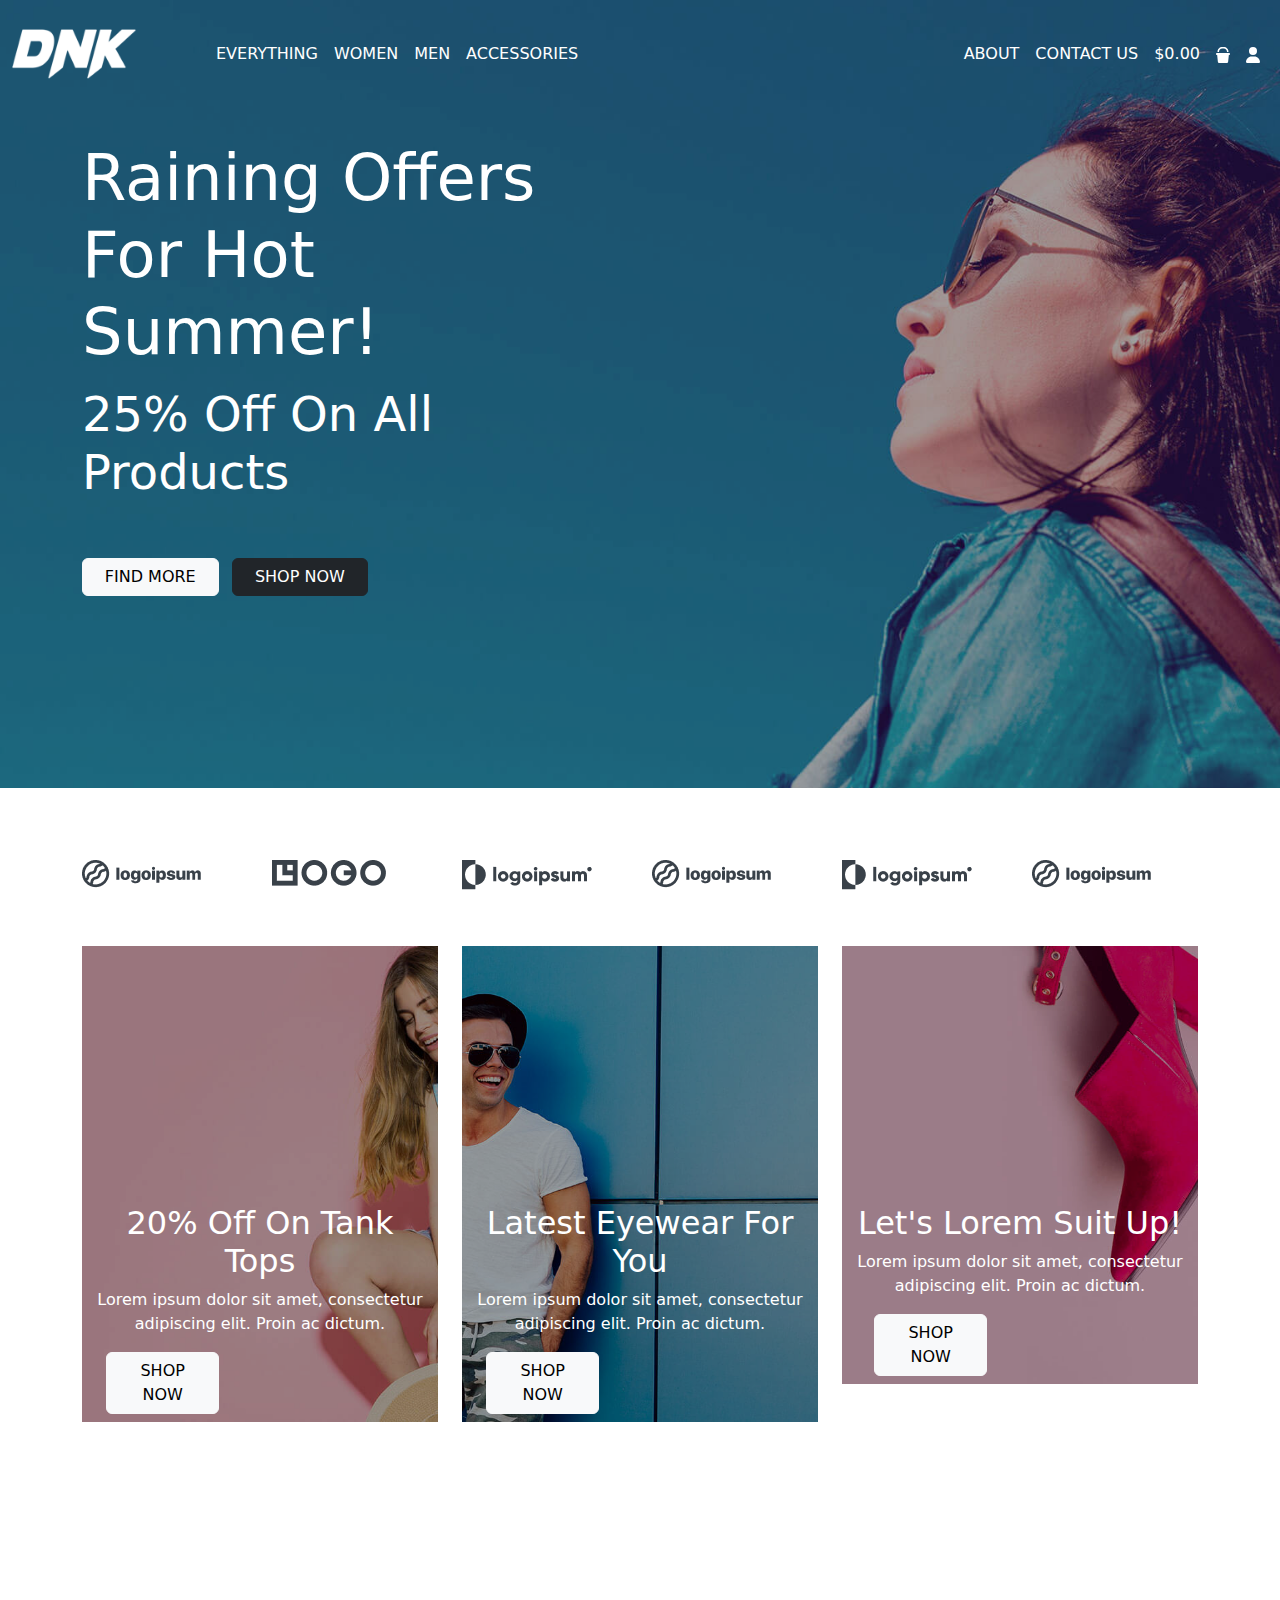
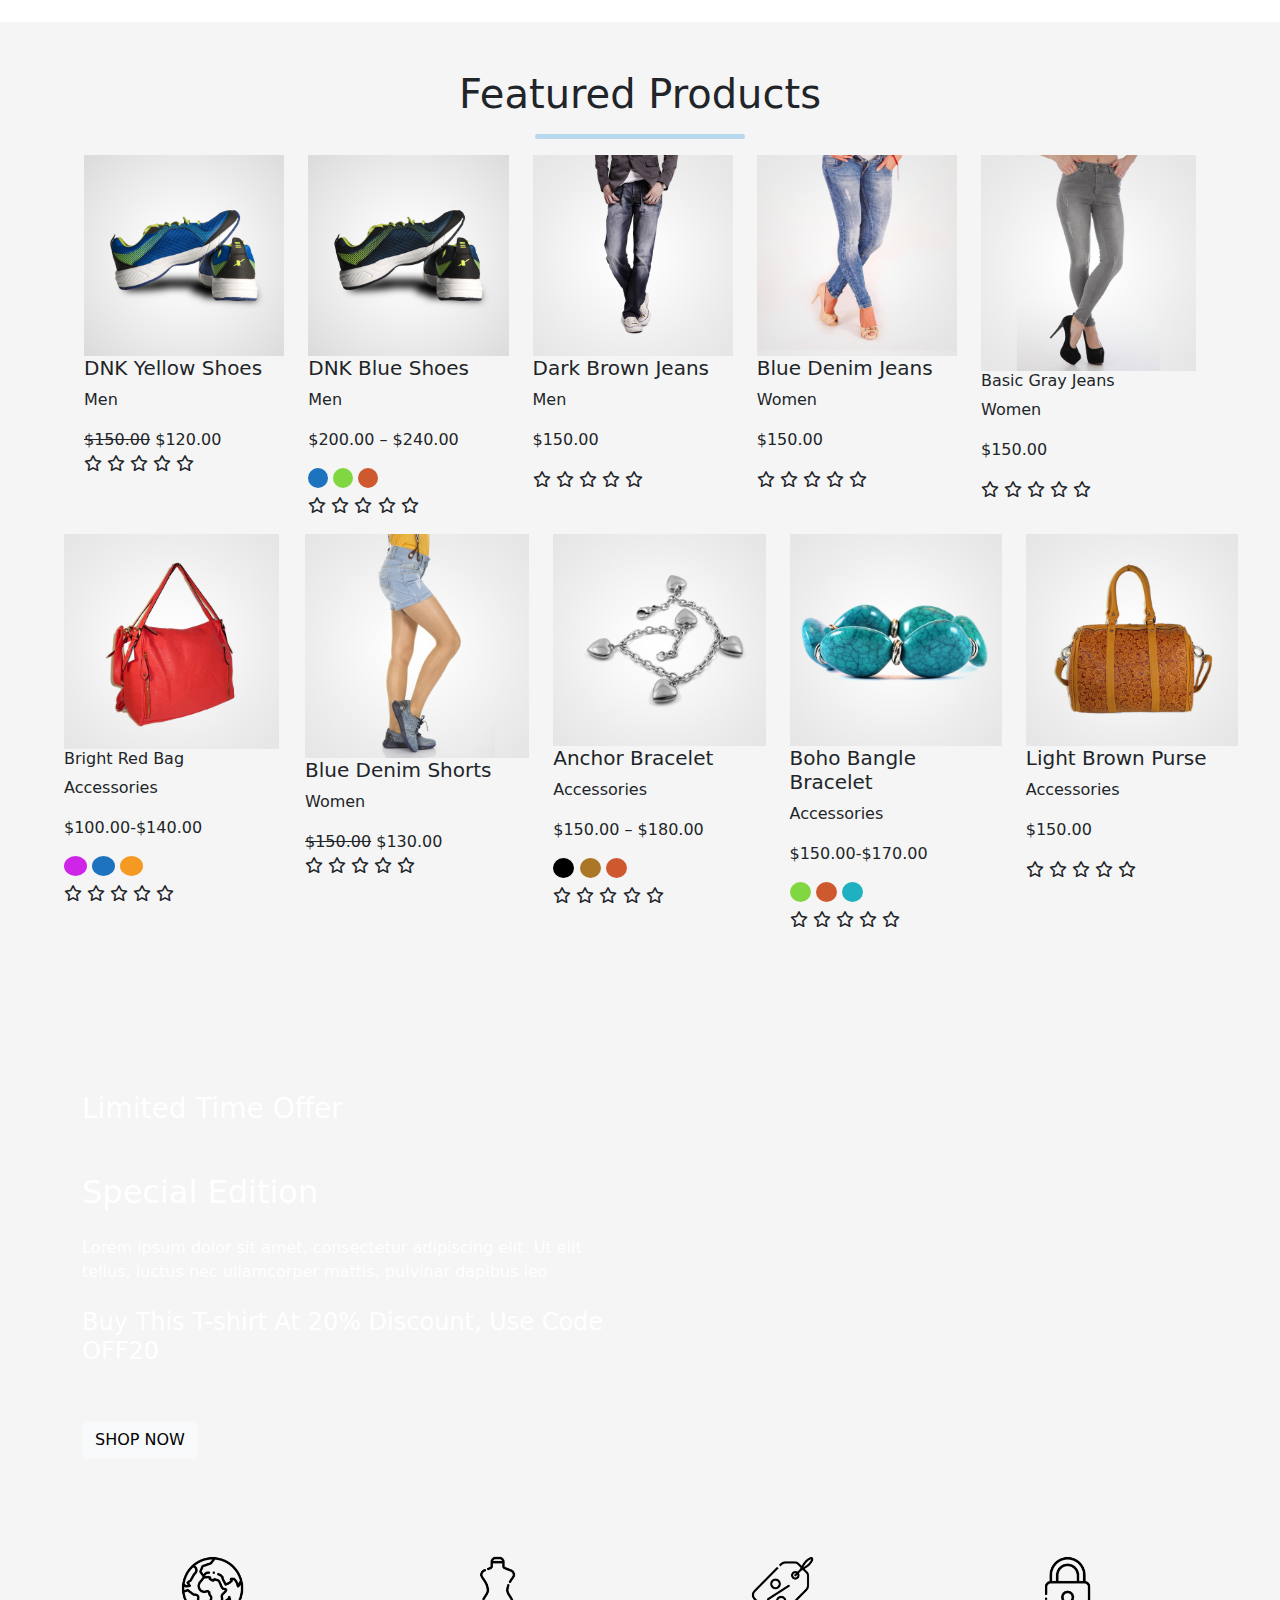
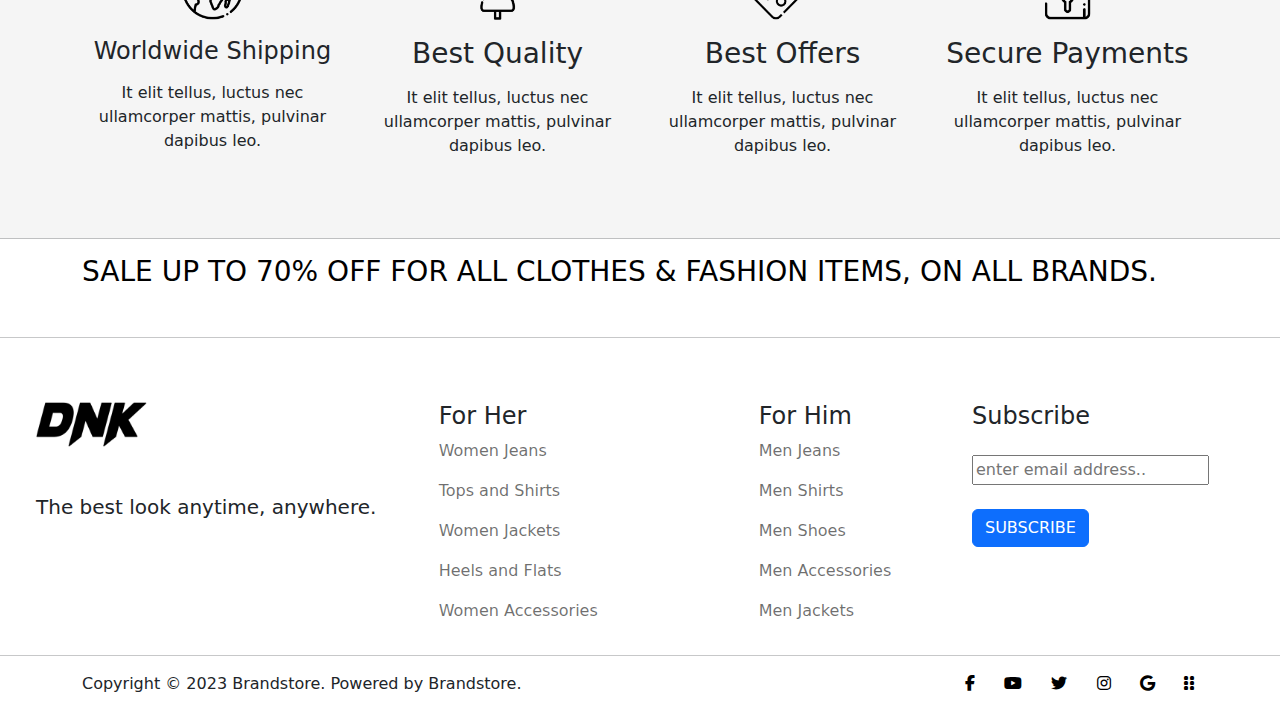
<file: index.html>
<!DOCTYPE html>
<html lang="en">
<head>
    <meta charset="UTF-8">
    <meta name="viewport" content="width=device-width, initial-scale=1.0">
    <title>Home-brandstore</title>
    
    <link href="https://cdn.jsdelivr.net/npm/bootstrap@5.3.2/dist/css/bootstrap.min.css" rel="stylesheet">

    <script src="https://cdn.jsdelivr.net/npm/bootstrap@5.3.2/dist/js/bootstrap.bundle.min.js">

    </script>

 <link rel="stylesheet" href="web1.css">

 <link rel="shortcut icon" type="image/x-icon" href="pic/favicon-free-img-120x120.png">
 
 <link rel="stylesheet" href="https://cdnjs.cloudflare.com/ajax/libs/font-awesome/6.3.0/css/all.min.css">
</head>

<body>
   

        <div class="container-fluid bgi1 p-0">
          
          <div class="b pb-5">
        

    <nav class="navbar navbar-expand-sm navbar-dark">
        <div class="container-fluid mt-3">


          <a class="navbar-brand" href="index.html"><img src="pic/logo1-free-img.png" class="col-md-10 col-5">
            </a>

         <button class="navbar-toggler" type="button" data-bs-toggle="collapse" data-bs-target="#collapsibleNavbar">
            <span class="navbar-toggler-icon"></span>
          </button>
          <div class="collapse navbar-collapse dd " id="collapsibleNavbar">
            <ul class="navbar-nav"> 
              <li class="nav-item">
                <a class="nav-link mytxt text-white" href="index.html">EVERYTHING</a>
              </li>
              <li class="nav-item">
                <a class="nav-link mytxt text-white" href="#">WOMEN</a>
              </li>
              <li class="nav-item">
                <a class="nav-link mytxt text-white" href="men.html">MEN</a>
              </li>

              <li class="nav-item ">
                <a class="nav-link mytxt text-white" href="#">ACCESSORIES</a>
              </li>
                  </ul> 
          
                  <ul class="navbar-nav ms-auto">
          
              <li class="nav-item">
                    <a class="nav-link mytxt text-white" href="about.html">ABOUT</a>
             </li>

             <li class="nav-item ">
                <a class="nav-link mytxt text-white" href="contact.html">CONTACT US</a>
              </li>
              
             <li class="nav-item">
                <a class="nav-link mytxt text-white" href="#" data-bs-toggle="dropdown">$0.00</a>
              </li>




              <li class="nav-item ms-0 ">
                <a class="nav-link mytxt" href="#" data-bs-toggle="dropdown">
              <svg fill="white" xmlns="http://www.w3.org/2000/svg" height="16" width="14" viewBox="0 0 448 512"><!--!Font Awesome Free 6.5.1 by @fontawesome - https://fontawesome.com License - https://fontawesome.com/license/free Copyright 2023 Fonticons, Inc.--><path d="M96 152v8H48v-8C48 68.1 116.1 0 200 0h48c83.9 0 152 68.1 152 152v8H352v-8c0-57.4-46.6-104-104-104H200C142.6 48 96 94.6 96 152zM0 224c0-17.7 14.3-32 32-32H416c17.7 0 32 14.3 32 32s-14.3 32-32 32h-5.1L388.5 469c-2.6 24.4-23.2 43-47.7 43H107.2c-24.6 0-45.2-18.5-47.7-43L37.1 256H32c-17.7 0-32-14.3-32-32z"/></svg></a></li>





              <li class="nav-item ms-0 ">
                <a class="nav-link mytxt" href="#" data-bs-toggle="dropdown">
                  <svg fill="white"  text-whitexmlns="http://www.w3.org/2000/svg" height="16" width="14" viewBox="0 0 448 512"><!--!Font Awesome Free 6.5.1 by @fontawesome - https://fontawesome.com License - https://fontawesome.com/license/free Copyright 2023 Fonticons, Inc.--><path d="M224 256A128 128 0 1 0 224 0a128 128 0 1 0 0 256zm-45.7 48C79.8 304 0 383.8 0 482.3C0 498.7 13.3 512 29.7 512H418.3c16.4 0 29.7-13.3 29.7-29.7C448 383.8 368.2 304 269.7 304H178.3z"/></svg></a>
              </li>


                  
              
            </ul>
          </div>
        </div>
      </nav>

      <div class="container">
        <div class="col-md-12 col-12">
            <div class="row">
                <div class="col-md-6 mt-md-5 mt-2">
                    <h1 class="text-white display-3">Raining Offers For Hot Summer!</h1>

                    <h1 class="text-white mt-md-3 display-5">25% Off On All Products</h1>

                    <button class="btn btn-light mt-md-5 mt-5 col-12 col-md-3">FIND MORE</button>

                    <button class="btn btn-dark mt-md-5 ms-md-2 mt-5 col-12 col-md-3">SHOP NOW</button>
                </div>
                <div class="mt-md-5"><br> </div>
                <div class="mt-md-5"><br></div>
            </div>
        </div>
      </div>
 </div></div>
      <div class="container mt-md-5">
        
          <div class="row">
            <div class="col-md-2 col-6 mt-4">
                <img src="pic/client-logo-1.png" alt="">
            </div>

            <div class="col-md-2 col-6 mt-4">
              <img src="pic/client-logo-3.png" alt="">

            </div>

            <div class="col-md-2 col-6 mt-4">
              <img src="pic/client-logo-2.png" alt="">

            </div>

            <div class="col-md-2 col-6 mt-4">
              <img src="pic/client-logo-5.png" alt="">

            </div>
            <div class="col-md-2 col-6 mt-4">
              <img src="pic/client-logo-2.png" alt="">

            </div>

            <div class="col-md-2 col-6 mt-4">
              <img src="pic/client-logo-5.png" alt="">

            </div>
            

          </div>
        </div>
      </div>

      <div class="container mt-md-5">
        <div class="row">

          <div class="col-md-4 mt-2">

            <div class="bgi2 col-md-12 col-12">
              <div class="b p-2">
              <div class="col-md-12 col-12 " style="height: 250px; width: 100%;"></div>
         <center>   <h2 class="text-white">20% Off On Tank Tops</h2>
              <p class="text-white">
                Lorem ipsum dolor sit amet, consectetur adipiscing elit. Proin ac dictum.
              </p>
               </center> <div></div>

                <button class="btn btn-light ms-md-3 col-12  col-md-4">SHOP NOW</button>
              
             
              
               
        </div>
            </div>
          </div>

          <div class="col-md-4 mt-2">
            <div class="bgi3 col-md-12 col-12">
              <div class="b p-2">
                <div class="col-md-12 col-12" style="height: 250px; width: 100%;"></div>
           <center>   <h2 class="text-white"> Latest Eyewear For You</h2>
                <p class="text-white">
                  Lorem ipsum dolor sit amet, consectetur adipiscing elit. Proin ac dictum.
                </p>
                 </center> <div></div>
  
                  <button class="btn btn-light ms-md-3 col-12 col-md-4">SHOP NOW</button>
            </div>
            </div>
          </div>

          <div class="col-md-4 mt-2">
             <div class="bgi4 col-md-12 ">
              <div class="b p-2">
            
              <div class="col-md-12" style="height: 250px; width: 100%;"></div>

              

              <center>   <h2 class="text-white">Let's Lorem Suit Up!</h2>
                <p class="text-white">
                  Lorem ipsum dolor sit amet, consectetur adipiscing elit. Proin ac dictum.
                </p>
                 </center>
  
                  <button class="btn btn-light ms-md-4 col-12 col-md-4 ">SHOP NOW</button> 
                </div>
                </div>
              </div>
            </div>
          </div>
        
   <div class="col-md-12" style="height: 200px;width: 100%;"></div>

   <div class="container-fluid">
    <div class="row">
      
    </div>
   </div>

      <div class="col-md-12" style="background-color:whitesmoke;">
   <div class="container-fluid">
    <div class="col-md-12">
      <div class="row">
      <center>
        <h1 class="mt-5" >Featured Products</h1>
        
        <div class="col-md-12">
          <div class="col-md-5"></div>
          <div class="col-md-2">
            <hr style="background-color: #0084d6; height: 5px; border: 0;
          border-radius: 100px; ">
          </div>
          <div class="col-md-5"></div>
        </div>
      </center>
    </div>
   </div></div>


   <div class="container-fluid  ps-md-5">
    <div class="row">
      <div class="col-md-9  ps-md-5">
        <div class="row">
        <div class="col-md-3 col-6">
          <img src="pic/sports-shoe1.jpg" alt="" class="col-md-12 col-12">
          <h5>DNK Yellow Shoes</h5>
          <p>Men</p>
          <span><del>$150.00</del></span><span> $120.00</span>
          <p><i class="fa-regular fa-star"></i>
          <i class="fa-regular fa-star"></i>
          <i class="fa-regular fa-star"></i>
          <i class="fa-regular fa-star"></i>
          <i class="fa-regular fa-star"></i>
        </p>
        </div>

        <div class="col-md-3 col-6"><img src="pic/sports-shoe3.jpg" alt="" class="col-md-12 col-12" id="ab">
          <h5>DNK Blue Shoes</h5>
          <p>Men</p>
          <p>$200.00 – $240.00</p>
          <button onclick="document.getElementById('ab').src='pic/sports-shoe1.jpg'" style="height: 20px;width: 10%; background-color: #1e73be; border-radius: 100%; border: none;"></button>

          <button onclick="document.getElementById('ab').src='pic/sports-shoe4.jpg'" style="height: 20px;width: 10%; background-color: #81d742; border-radius: 100%;border: none;"></button>

          <button onclick="document.getElementById('ab').src='pic/sports-shoe2.jpg'" style="height: 20px;width: 10%; background-color: #ce592f; border-radius: 100%;border: none;"></button>
          <p><i class="fa-regular fa-star"></i>
            <i class="fa-regular fa-star"></i>
            <i class="fa-regular fa-star"></i>
            <i class="fa-regular fa-star"></i>
            <i class="fa-regular fa-star"></i>
          </p>
        </div>  
        
        <div class="col-md-3   col-6">
        <img src="pic/product-m-jeans1.jpg" alt="" class="col-md-12 col-12">
          <h5>Dark Brown Jeans</h5>
          <p>Men</p>
          <p>$150.00</p>
          <p><i class="fa-regular fa-star"></i>
            <i class="fa-regular fa-star"></i>
            <i class="fa-regular fa-star"></i>
            <i class="fa-regular fa-star"></i>
            <i class="fa-regular fa-star"></i>
          </p>
        </div>  
        
        <div class="col-md-3 col-6">
            <img src="pic/product-w-jeans2-1024x1024.jpg" alt="" class="col-md-12 col-12">
            <h5>Blue Denim Jeans</h5>
            <p>Women</p>
            <p>$150.00</p>
            <p><i class="fa-regular fa-star"></i>
              <i class="fa-regular fa-star"></i>
              <i class="fa-regular fa-star"></i>
              <i class="fa-regular fa-star"></i>
              <i class="fa-regular fa-star"></i>
            </p>
          </div>
        </div>
      
      </div>
  

      <div class="col-md-3 col-6">

         
       
            <img src="pic/product-w-jeans4.jpg" alt="" class="col-md-9 col-12"> 
      
                <h6>Basic Gray Jeans</h6>
                <p>Women</p>
                <p>$150.00</p>
                <p><i class="fa-regular fa-star"></i>
                  <i class="fa-regular fa-star"></i>
                  <i class="fa-regular fa-star"></i>
                  <i class="fa-regular fa-star"></i>
                  <i class="fa-regular fa-star"></i>
                </p>

      </div>
    


      <div class="col-md-3 col-6">

         <div class="col-md-12">
       
        <img src="pic/product-bag3.jpg" alt="" class="col-md-9 col-12 ms-md-3 ms-0" id="i3"> 
  <div class="col-md-12 ms-md-3 ms-0">
            <h6>Bright Red Bag</h6>
            <p>Accessories</p>
            <p>$100.00-$140.00</p>

            <button style="height: 20px;width: 8%; background-color: #ce25e8; border-radius: 100%; border: none;" onclick="i4()" ></button>
            <button style="height: 20px;width: 8%; background-color: #1e73be; border-radius: 100%; border: none;" onclick="i5()" ></button>
            <button style="height: 20px;width: 8%; background-color: #f49922; border-radius: 100%; border: none;" onclick="i6()" ></button>


            <p><i class="fa-regular fa-star"></i>
              <i class="fa-regular fa-star"></i>
              <i class="fa-regular fa-star"></i>
              <i class="fa-regular fa-star"></i>
              <i class="fa-regular fa-star"></i>
            </p></div>
</div>
  </div>
            
      <div class="col-md-9 col-12 ps-md-0 mybx" >
        <div class="row">
        <div class="col-md-3 col-6 ps-md-0">
          <img src="pic/product-w-jeans1.jpg" alt="" class="col-md-12 col-12">
          <h5>Blue Denim Shorts</h5>
          <p>Women</p>
          <span><del>$150.00</del></span><span> $130.00</span>
          <p><i class="fa-regular fa-star"></i>
          <i class="fa-regular fa-star"></i>
          <i class="fa-regular fa-star"></i>
          <i class="fa-regular fa-star"></i>
          <i class="fa-regular fa-star"></i>
        </p>
        </div>

        <div class="col-md-3 col-6">
          <img src="pic/product-accessory2.jpg" alt="" class="col-md-12 col-12" id="ac">
          <h5>Anchor Bracelet</h5>
          <p>Accessories</p>
          <p>$150.00 – $180.00</p>

            <button onclick="document.getElementById('ac').src='pic/product-accessory2.jpg'" style="height: 20px;width: 10%; background-color: #000000; border-radius: 100%; border: none;"></button>

            <button onclick="document.getElementById('ac').src='pic/product-accessory2-b-300x300.jpg'" style="height: 20px;width: 10%; background-color: #aa7627; border-radius: 100%; border: none;"></button>

            <button onclick="document.getElementById('ac').src='pic/product-accessory2-c-300x30d0.jpg'" style="height: 20px;width: 10%; background-color: #ce592f; border-radius: 100%; border: none;"></button>


          <p><i class="fa-regular fa-star"></i>
            <i class="fa-regular fa-star"></i>
            <i class="fa-regular fa-star"></i>
            <i class="fa-regular fa-star"></i>
            <i class="fa-regular fa-star"></i>
          </p>

        </div>  
        
        <div class="col-md-3 col-6">
        <img src="pic/product-accessory1.jpg" alt="" class="col-md-12 col-12" id="i2">
          <h5>Boho Bangle Bracelet</h5>
          <p>Accessories</p>
          <p>$150.00-$170.00</p>

         <button style="height: 20px;width: 10%; background-color: #81d742; border-radius: 100%; border: none;" onclick="i1()" ></button>

         <button style="height: 20px;width: 10%; background-color: #ce592f; border-radius: 100%; border: none;" onclick="i2()" ></button>

         <button style="height: 20px;width: 10%; background-color: #1fb1c1; border-radius: 100%; border: none;" onclick="i3()" ></button>



          <p><i class="fa-regular fa-star"></i>
            <i class="fa-regular fa-star"></i>
            <i class="fa-regular fa-star"></i>
            <i class="fa-regular fa-star"></i>
            <i class="fa-regular fa-star"></i>
          </p>
        </div>  
        
        <div class="col-md-3 col-6">
            <img src="pic/product-bag1.jpg" alt="" class="col-md-12 col-12">
            <h5>Light Brown Purse</h5>
            <p>Accessories</p>
            <p>$150.00</p>
            <p><i class="fa-regular fa-star"></i>
              <i class="fa-regular fa-star"></i>
              <i class="fa-regular fa-star"></i>
              <i class="fa-regular fa-star"></i>
              <i class="fa-regular fa-star"></i>
            </p>
          </div>
        </div>
      
      </div>
  
</div>
    </div>

  



   <div class="container-fluid bgi5 mt-5 p-0" >


    <div class="container">
      <div class="row">
        <div class="col-md-6 mt-5 text-white"> 

           <h3 class="mt-5">Limited Time Offer</h3>

          <h2 class="mt-5">Special Edition</h2>

          <p class="mt-4">Lorem ipsum dolor sit amet, consectetur adipiscing elit. Ut elit tellus, luctus nec ullamcorper mattis, pulvinar dapibus leo</p>

          <h4 class="mt-4">Buy This T-shirt At 20% Discount, Use Code OFF20</h4>

          <button class="btn btn-light mt-5"> SHOP NOW</button>
            <div class="mt-5"></div>
          </div>

        <div class="col-md-6"></div>
      </div>
    </div>

    </div>
    
        <div class="container mt-5">
          <div class="row">
            <div class="col-md-3"> 
            <center> 
               <img src="pic/globe-free-img.png" alt="" class="col-md-3 col-2">
              <h4 class="mt-3">Worldwide Shipping</h4>
              <p class="mt-3">It elit tellus, luctus nec ullamcorper mattis, pulvinar dapibus leo.</p>

            </center>
          </div>

            <div class="col-md-3">
          
             <center>
              <img src="pic/quality-free-img.png" alt="" class="col-md-3 col-2"> 
              <h3 class="mt-3"> Best Quality</h3>
              <p class="mt-3">It elit tellus, luctus nec ullamcorper mattis, pulvinar dapibus leo.</p>

           </center>    
          </div>

            <div class="col-md-3">
              <center>
                <img src="pic/tag-free-img.png" alt="" class="col-md-3 col-2">
                <h3 class="mt-3">Best Offers</h3>
                <p class="mt-3">It elit tellus, luctus nec ullamcorper mattis, pulvinar dapibus leo.</p>
            </center>
          </div>

            <div class="col-md-3">
              <center>
                <img src="pic/lock-free-img.png" alt="" class="col-md-3 col-2">
                <h3 class="mt-3">Secure Payments</h3>
                <p class="mt-3">It elit tellus, luctus nec ullamcorper mattis, pulvinar dapibus leo.</p>
             </center>
           </div>
           <div class="mt-5"></div>
          </div>
        </div><hr>
      </div>

<div class="container">
  <h3 class="q">SALE UP TO 70% OFF FOR ALL CLOTHES & FASHION ITEMS, ON ALL BRANDS.</h3>
  <div class="mt-5">
  </div>
</div>
<hr>

<div class="container-fluid text-md-start text-center">
  
   
<div class="row">
      <div class="col-md-4 mt-5">
        
        <img src="pic/logo@2x-free-img.png" alt="" class="col-md-4 ms-md-4 col-4">
          <p class="mt-5 h5 ms-md-4">The best look anytime, anywhere.</p>

      </div>

      <div class="col-md-3">
        
        <h4 class="mt-5">For Her</h4>
          <p class="qq"> Women Jeans</p>
          <p class="qq">Tops and Shirts</p> 
          <p class="qq"> Women Jackets</p>
          <p class="qq">Heels and Flats</p>  
          <p class="qq">Women Accessories</p> 
      </div>

      <div class="col-md-2 text-md-start text-center">
        
        <h4 class="mt-5">For Him</h4>
          <p class="qq"> Men Jeans</p>
          <p class="qq"> Men Shirts</p>
          <p class="qq">Men Shoes</p>
          <p class="qq"> Men Accessories</p>
          <p class="qq">Men Jackets</p>
      </div>  

      <div class="col-md-3 text-md-start text-center">
        
          <h4 class="mt-5">Subscribe</h4>
          <form>
          <input type="email"; placeholder="enter email address.." class="mt-3" style="width: 80%;" required>
          <br>
          <button class="btn btn-primary mt-4">SUBSCRIBE</button>
          </form>

      </div>

    </div>
  </div>
  <hr>

  <div class="container">
    <div class="row">
      <div class="col-md-5"><p>Copyright © 2023 Brandstore. Powered by Brandstore.</p></div>
      <div class="col-md-4"></div>
     
      <div class="col-md-3"><center>
        <span class="ms-4"><i class="fa-brands fa-facebook-f q"></i> </span> 
        <span class="ms-4"><i class="fa-brands fa-youtube q"></i> </span>
        <span class="ms-4"><i class="fa-brands fa-twitter q"></i> </span>
        <span class="ms-4"> <i class="fa-brands fa-instagram q"></i> </span>
        <span class="ms-4"> <i class="fa-brands fa-google q"></i> </span>
        <span class="ms-4"> <i class="fa-solid fa-grip-vertical q"></i> </span>
        <div class="mt-2"></div>
       </div></center>
    
    </div>
  </div>


   
<script>

  function i1(){
    document.getElementById('i2').src="pic/product-accessory1-c-300x300.jpg";
  }

  function i2(){
    document.getElementById('i2').src="pic/product-accessory1-b-300x300.jpg";
  }

  function i3(){
    document.getElementById('i2').src="pic/product-accessory1.jpg";
  }


  
  function i4(){
    document.getElementById('i3').src="pic/product-bag3-b-300x300.jpg";
  }

  function i5(){
    document.getElementById('i3').src="pic/product-bag3-c-300x300.jpg";
  }

  function i6(){
    document.getElementById('i3').src="pic/product-bag3-d-300x300.jpg";
  }



</script>

</script>


  
</body>
</html>
</file>
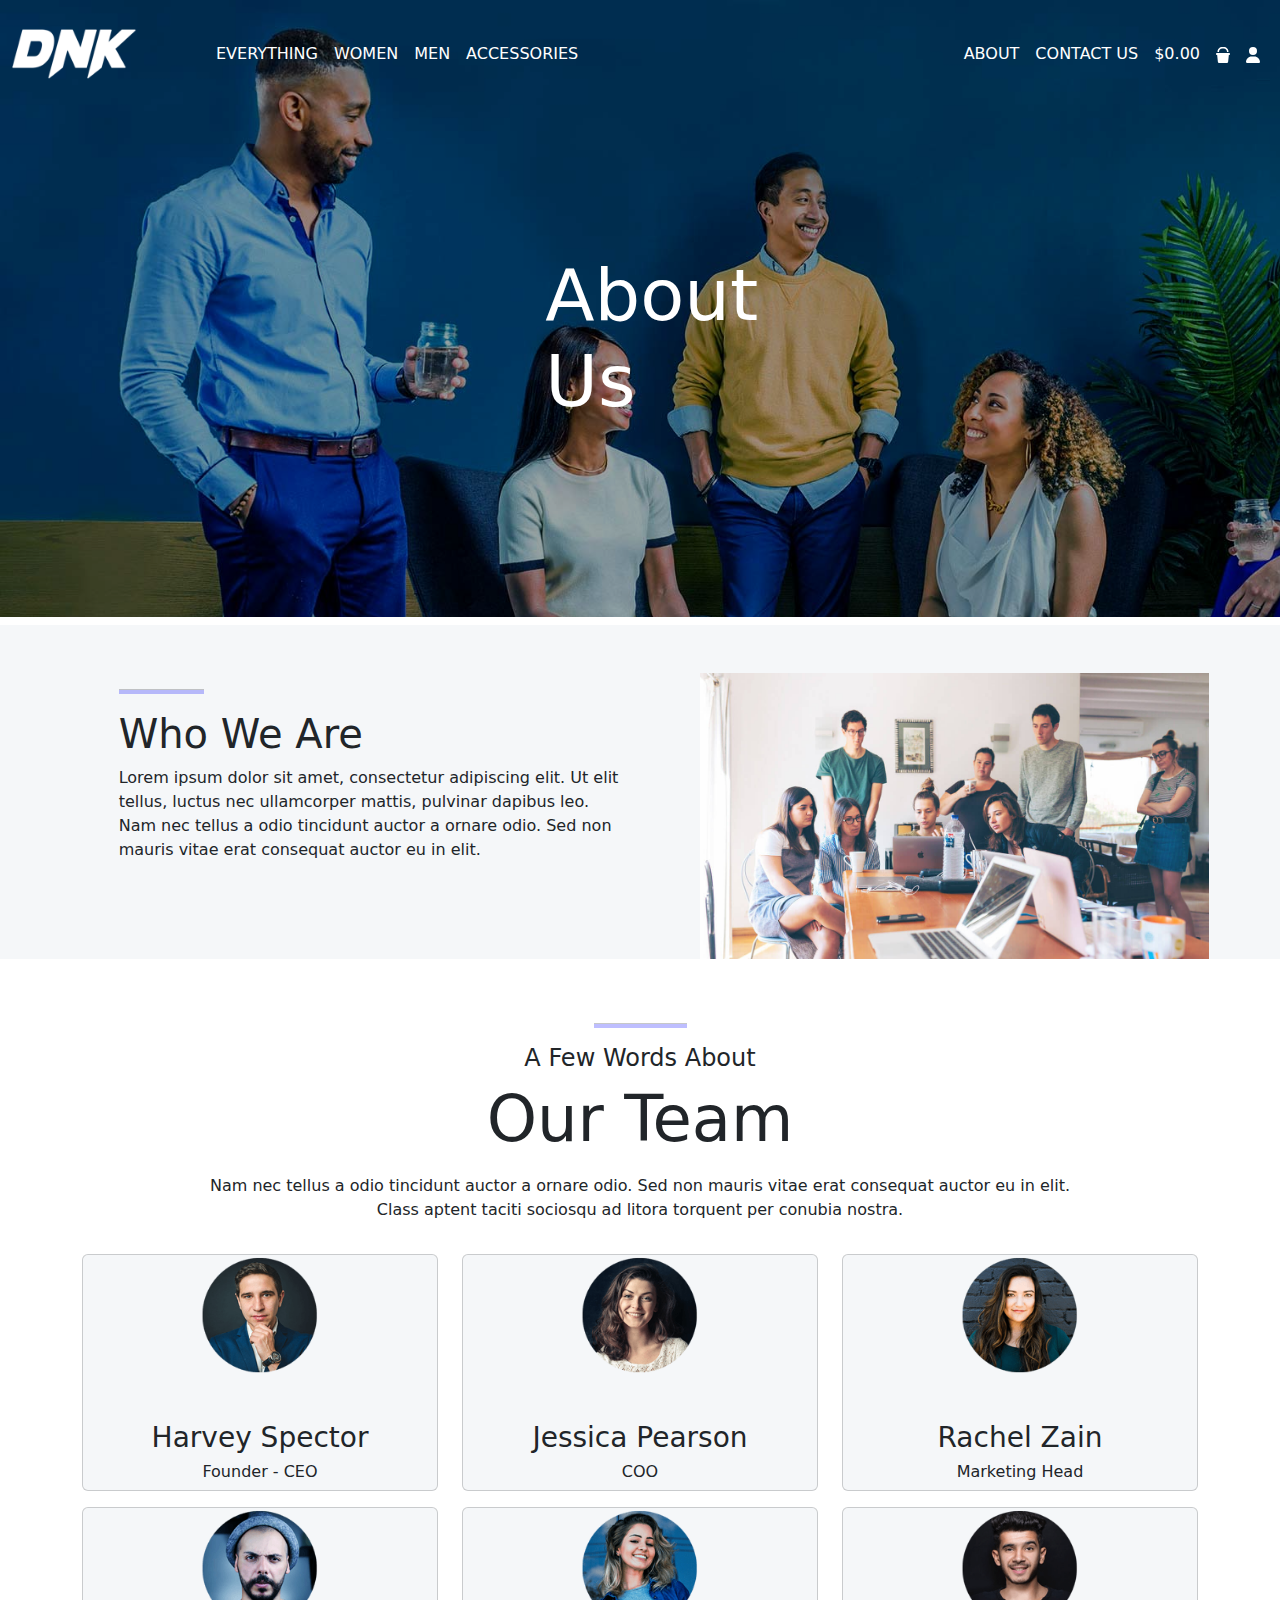
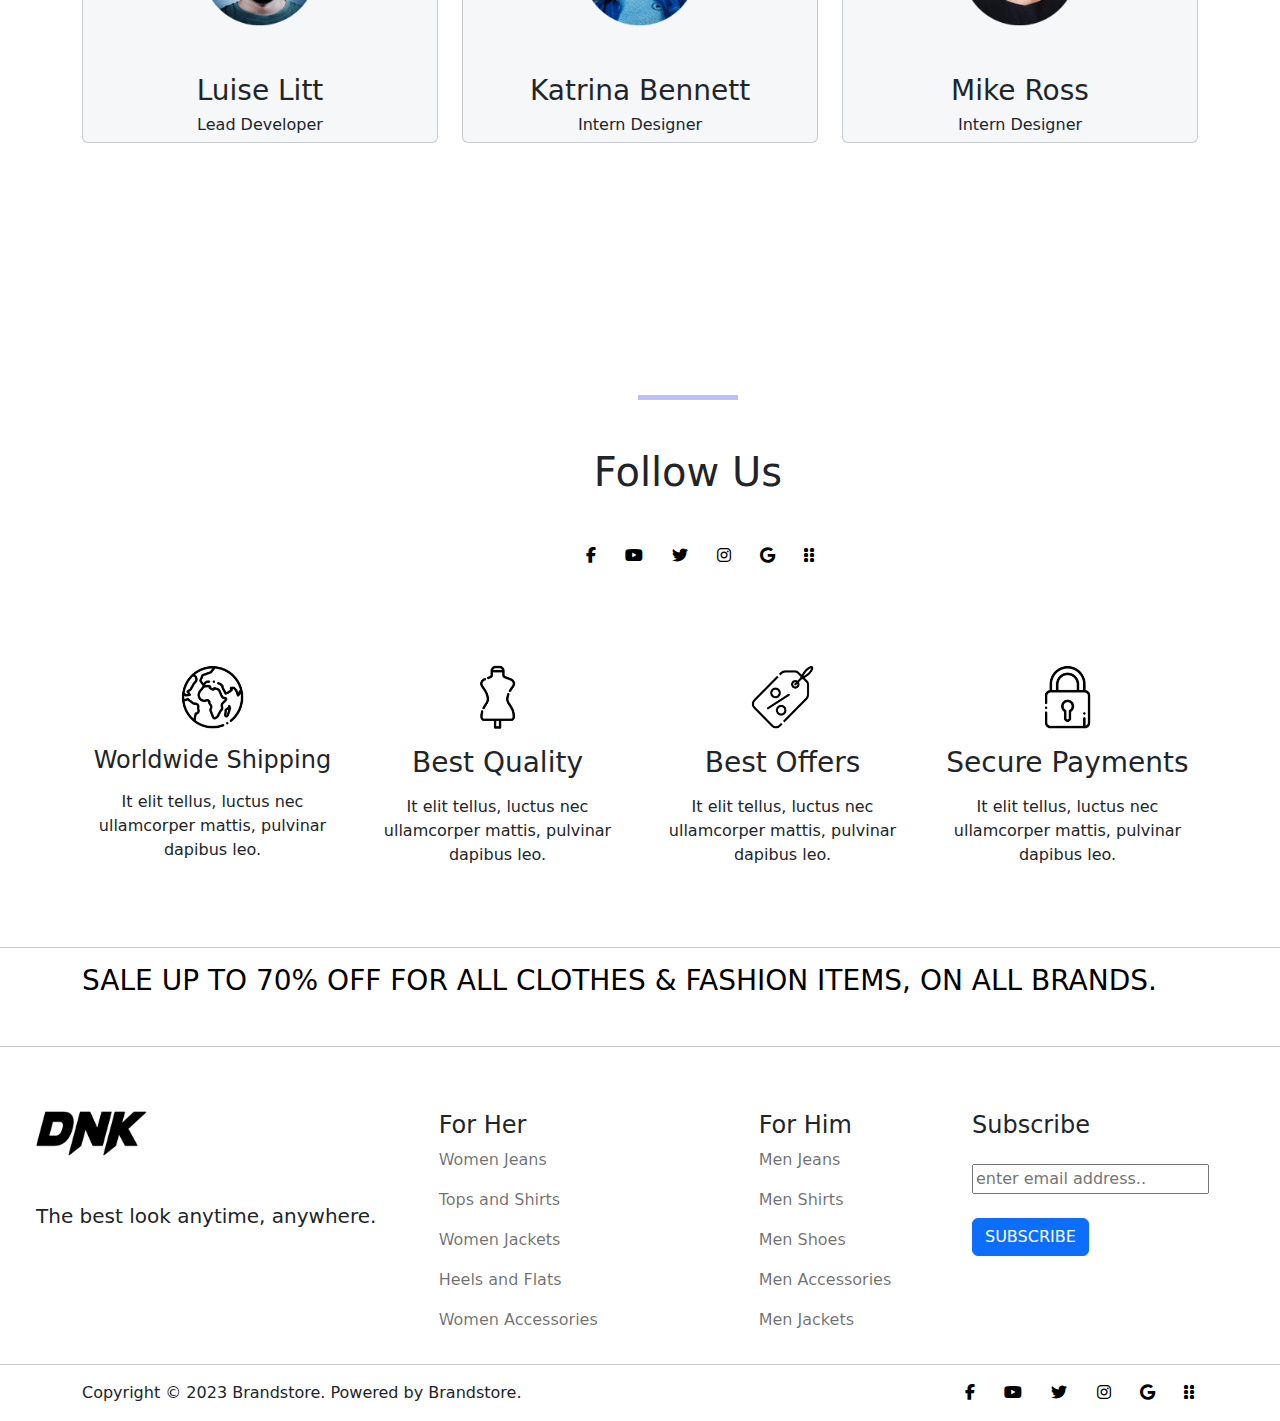
<file: about.html>
<!DOCTYPE html>
<html lang="en">
<head>
    <meta charset="UTF-8">
    <meta name="viewport" content="width=device-width, initial-scale=1.0">
    <title>About-brandstore</title>

    <link href="https://cdn.jsdelivr.net/npm/bootstrap@5.3.2/dist/css/bootstrap.min.css" rel="stylesheet">

    <script src="https://cdn.jsdelivr.net/npm/bootstrap@5.3.2/dist/js/bootstrap.bundle.min.js">

    </script>

 <link rel="stylesheet" href="web1.css">

 <link rel="shortcut icon" type="image/x-icon" href="pic/favicon-free-img-120x120.png">
 
 <link rel="stylesheet" href="https://cdnjs.cloudflare.com/ajax/libs/font-awesome/6.3.0/css/all.min.css">
</head>
<body>
    <div class="container-fluid bgi6 p-0">
          
        <div class="b pb-5">
      

  <nav class="navbar navbar-expand-sm navbar-dark">
      <div class="container-fluid mt-3">


        <a class="navbar-brand" href="index.html"><img src="pic/logo1-free-img.png" class="col-md-10 col-5">
          </a>

       <button class="navbar-toggler" type="button" data-bs-toggle="collapse" data-bs-target="#collapsibleNavbar">
          <span class="navbar-toggler-icon"></span>
        </button>
        <div class="collapse navbar-collapse dd" id="collapsibleNavbar">
          <ul class="navbar-nav">
            <li class="nav-item">
              <a class="nav-link mytxt text-white" href="index.html">EVERYTHING</a>
            </li>
            <li class="nav-item">
              <a class="nav-link mytxt text-white" href="#">WOMEN</a>
            </li>
            <li class="nav-item">
              <a class="nav-link mytxt text-white" href="men.html">MEN</a>
            </li>

            <li class="nav-item ">
              <a class="nav-link mytxt text-white" href="#">ACCESSORIES</a>
            </li>
                </ul> 
        
                <ul class="navbar-nav ms-auto">
        
            <li class="nav-item">
                  <a class="nav-link mytxt text-white" href="about.html">ABOUT</a>
           </li>

           <li class="nav-item ">
              <a class="nav-link mytxt text-white" href="contact.html">CONTACT US</a>
            </li>
            
           <li class="nav-item">
              <a class="nav-link mytxt text-white" href="#" data-bs-toggle="dropdown">$0.00</a>
            </li>




            <li class="nav-item ms-0 ">
              <a class="nav-link mytxt" href="#" data-bs-toggle="dropdown">
            <svg fill="white" xmlns="http://www.w3.org/2000/svg" height="16" width="14" viewBox="0 0 448 512"><!--!Font Awesome Free 6.5.1 by @fontawesome - https://fontawesome.com License - https://fontawesome.com/license/free Copyright 2023 Fonticons, Inc.--><path d="M96 152v8H48v-8C48 68.1 116.1 0 200 0h48c83.9 0 152 68.1 152 152v8H352v-8c0-57.4-46.6-104-104-104H200C142.6 48 96 94.6 96 152zM0 224c0-17.7 14.3-32 32-32H416c17.7 0 32 14.3 32 32s-14.3 32-32 32h-5.1L388.5 469c-2.6 24.4-23.2 43-47.7 43H107.2c-24.6 0-45.2-18.5-47.7-43L37.1 256H32c-17.7 0-32-14.3-32-32z"/></svg></a></li>





            <li class="nav-item ms-0 ">
              <a class="nav-link mytxt" href="#" data-bs-toggle="dropdown">
                <svg fill="white"  text-whitexmlns="http://www.w3.org/2000/svg" height="16" width="14" viewBox="0 0 448 512"><!--!Font Awesome Free 6.5.1 by @fontawesome - https://fontawesome.com License - https://fontawesome.com/license/free Copyright 2023 Fonticons, Inc.--><path d="M224 256A128 128 0 1 0 224 0a128 128 0 1 0 0 256zm-45.7 48C79.8 304 0 383.8 0 482.3C0 498.7 13.3 512 29.7 512H418.3c16.4 0 29.7-13.3 29.7-29.7C448 383.8 368.2 304 269.7 304H178.3z"/></svg></a>
            </li>


                
            
          </ul>
        </div>
      </div>
    </nav>

    
     

     <div class="container-fluid">
      <div class="row">
        <div class="mt-0 mt-md-5"></div>
        <div class="mt-0 mt-md-5"></div>
        <div class="mt-0 mt-md-5"></div>
       
        <div class="col-md-5 col-3"></div>
        <div class="col-md-3 display-2 col-5 ms-5 ms-md-0 text-white mt-3">About Us</div>
        <div class="col-md-4 col-4"></div>
        <div class="mt-0 mt-md-5"></div>
        <div class="mt-0 mt-md-5"></div>
        <div class="mt-4 mt-md-5"></div>

      </div>
     </div> 
    </div>
  </div>


      <div class="container-fluid mt-2" style="background-color: #f5f7f9 ;">
        <div class="row">
            <div class="col-md-1"></div>
          <div class="col-md-5 mt-5 col-12">
            <hr class="col-md-2 col-3" style="background-color: blue; height: 5px;">
            <h1>Who We Are</h1>
            <p>Lorem ipsum dolor sit amet, consectetur adipiscing elit. Ut elit tellus, luctus nec ullamcorper mattis, pulvinar dapibus leo. Nam nec tellus a odio tincidunt auctor a ornare odio. Sed non mauris vitae erat consequat auctor eu in elit.</p>
          </div>
          <div class="col-md-5 ms-md-5 mt-5 col-12">
            <img src="pic/slide-image-free-img.jpg" alt="" class="col-md-12 col-12">
          </div>
        </div>
        
      </div>

      <div class="container mt-5">
        <div class="row">
    <center>

          <hr class="col-md-1 col-3" style="background-color: blue; height: 5px;">

          <h4>A Few Words About</h4>
          <p class="display-3 mt-2">Our Team</p>
           <p>Nam nec tellus a odio tincidunt auctor a ornare odio. Sed non mauris vitae erat consequat auctor eu in elit. <br> Class aptent taciti sociosqu ad litora torquent per conubia nostra.</p>
           
    </center>
  </div>
</div>


            <div class="container">

              <div class="row">

                <div class="col-md-4 mt-3 col-12">
                    <div class="card" style="background-color: #f5f7f9;">
                    <center>
                      <img src="pic/team2-free-img.png" alt="" class="col-md-4">
                      <h3 class="mt-5">Harvey Spector</h3>
                      <h6>Founder - CEO</h6>
                    </div>
                  </center>
                </div>

              

                  <div class="col-md-4 mt-3 col-12">
                    <div class="card" style="background-color: #f5f7f9;">
                    <center>
                      <img src="pic/team1-free-img.png" alt="" class="col-md-4">
                      <h3 class="mt-5">Jessica Pearson</h3>
                      <h6>COO</h6>
                    </div>
                  </center>
                </div>

            

              
                <div class="col-md-4 mt-3 col-12">
                  <div class="card" style="background-color: #f5f7f9;">
                  <center>
                    <img src="pic/team3-free-img.png" alt="" class="col-md-4">
                    <h3 class="mt-5">Rachel Zain</h3>
                    <h6>Marketing Head</h6>
                  </div>
                </center>
              </div>

              <div class="col-md-4 mt-3 col-12">
                <div class="card" style="background-color: #f5f7f9;">
                <center>
                  <img src="pic/team4free-img.png" alt="" class="col-md-4">
                  <h3 class="mt-5">Luise Litt</h3>
                  <h6>Lead Developer</h6>
                </div>
              </center>
            </div>

          

              <div class="col-md-4 mt-3 col-12">
                <div class="card" style="background-color: #f5f7f9;">
                <center>
                  <img src="pic/team5-free-img.png" alt="" class="col-md-4">
                  <h3 class="mt-5">Katrina Bennett</h3>
                  <h6>Intern Designer</h6>
                </div>
              </center>
            </div>

        

          
            <div class="col-md-4 mt-3 col-12">
              <div class="card" style="background-color: #f5f7f9;">
              <center>
                <img src="pic/team6-free-img.png" alt="" class="col-md-4">
                <h3 class="mt-5">Mike Ross</h3>
                <h6>Intern Designer</h6>
              </div>
            </center>
          </div>  
          <div class="mt-5"></div>         
          <div class="mt-5"></div>         
        </div>
      </div>

    
            
      <div class="container-fluid bgi7 col-12">
        
      <div class="row">
        <div class="col-md-4"><p style="height: 20px;"></p></div>

        <div class="col-md-4 col-10 ms-5" style="background-color: white;">
          <center>
            <div class="mt-md-5 mt-0"><p style="height: 60px;"></p></div>

          <hr class="col-md-3 col-3 mt-0 mt-md-5" style="background-color: blue; height: 5px;">

            <h1 class="mt-md-5">Follow Us</h1>
            <div class="mt-md-5 mt-4 pb-4 pb-md-0">
            <span class="ms-4"><i class="fa-brands fa-facebook-f q"></i> </span> 
            <span class="ms-4"><i class="fa-brands fa-youtube q"></i> </span>
            <span class="ms-4"><i class="fa-brands fa-twitter q"></i> </span>
            <span class="ms-4"> <i class="fa-brands fa-instagram q"></i> </span>
            <span class="ms-4"> <i class="fa-brands fa-google q"></i> </span>
            <span class="ms-4"> <i class="fa-solid fa-grip-vertical q"></i> </span>
            <div class="mt-md-5"></div>
        </div></div>

        <div class="col-md-4 pb-4 pb-md-0"></div>
   
      
            </center>
      </div>
    </div>

    
    <div class="container mt-5">
      <div class="row">
        <div class="col-md-3"> 
        <center> 
           <img src="pic/globe-free-img.png" alt="" class="col-md-3 col-2">
          <h4 class="mt-3 class="mt-3"">Worldwide Shipping</h4>
          <p class="mt-3">It elit tellus, luctus nec ullamcorper mattis, pulvinar dapibus leo.</p>

        </center>
      </div>

        <div class="col-md-3">
      
         <center>
          <img src="pic/quality-free-img.png" alt="" class="col-md-3 col-2"> 
          <h3 class="mt-3"> Best Quality</h3>
          <p class="mt-3">It elit tellus, luctus nec ullamcorper mattis, pulvinar dapibus leo.</p>

       </center>    
      </div>

        <div class="col-md-3">
          <center>
            <img src="pic/tag-free-img.png" alt="" class="col-md-3 col-2">
            <h3 class="mt-3">Best Offers</h3>
            <p class="mt-3">It elit tellus, luctus nec ullamcorper mattis, pulvinar dapibus leo.</p>
        </center>
      </div>

        <div class="col-md-3">
          <center>
            <img src="pic/lock-free-img.png" alt="" class="col-md-3 col-2">
            <h3 class="mt-3">Secure Payments</h3>
            <p class="mt-3">It elit tellus, luctus nec ullamcorper mattis, pulvinar dapibus leo.</p>
         </center>
       </div>
       <div class="mt-5"></div>
      </div>
    </div><hr>
  </div>

<div class="container">
<h3 class="q ms-4 ms-md-0">SALE UP TO 70% OFF FOR ALL CLOTHES & FASHION ITEMS, ON ALL BRANDS.</h3>
<div class="mt-5">
</div>
</div>
<hr>

<div class="container-fluid">


<div class="row">
  <div class="col-md-4 mt-5">
    
    <img src="pic/logo@2x-free-img.png" alt="" class="col-md-4 ms-md-4 col-4">
      <p class="mt-5 h5 ms-md-4">The best look anytime, anywhere.</p>

  </div>

  <div class="col-md-3 text-md-start text-center">
    
    <h4 class="mt-5">For Her</h4>
      <p class="qq"> Women Jeans</p>
      <p class="qq">Tops and Shirts</p> 
      <p class="qq"> Women Jackets</p>
      <p class="qq">Heels and Flats</p>  
      <p class="qq">Women Accessories</p> 
  </div>

  <div class="col-md-2 text-md-start text-center">
    
    <h4 class="mt-5">For Him</h4>
      <p class="qq"> Men Jeans</p>
      <p class="qq"> Men Shirts</p>
      <p class="qq">Men Shoes</p>
      <p class="qq"> Men Accessories</p>
      <p class="qq">Men Jackets</p>
  </div>  

  <div class="col-md-3 text-center text-md-start">
    
      <h4 class="mt-5">Subscribe</h4>
      <form>
      <input type="email"; placeholder="enter email address.." class="mt-3" style="width: 80%;" required>
      <br>
      <button class="btn btn-primary mt-4">SUBSCRIBE</button>
      </form>

  </div>

</div>
</div>
<hr>

<div class="container">
<div class="row">
  <div class="col-md-5"><p class="ms-5 ms-md-0">Copyright © 2023 Brandstore. Powered by Brandstore.</p></div>
  <div class="col-md-4"></div>
 
  <div class="col-md-3"><center>
    <span class="ms-4"><i class="fa-brands fa-facebook-f q"></i> </span> 
    <span class="ms-4"><i class="fa-brands fa-youtube q"></i> </span>
    <span class="ms-4"><i class="fa-brands fa-twitter q"></i> </span>
    <span class="ms-4"> <i class="fa-brands fa-instagram q"></i> </span>
    <span class="ms-4"> <i class="fa-brands fa-google q"></i> </span>
    <span class="ms-4"> <i class="fa-solid fa-grip-vertical q"></i> </span>
    <div class="mt-2"></div>
   </div></center>

</div>
</div>





</body>
</html>
</file>
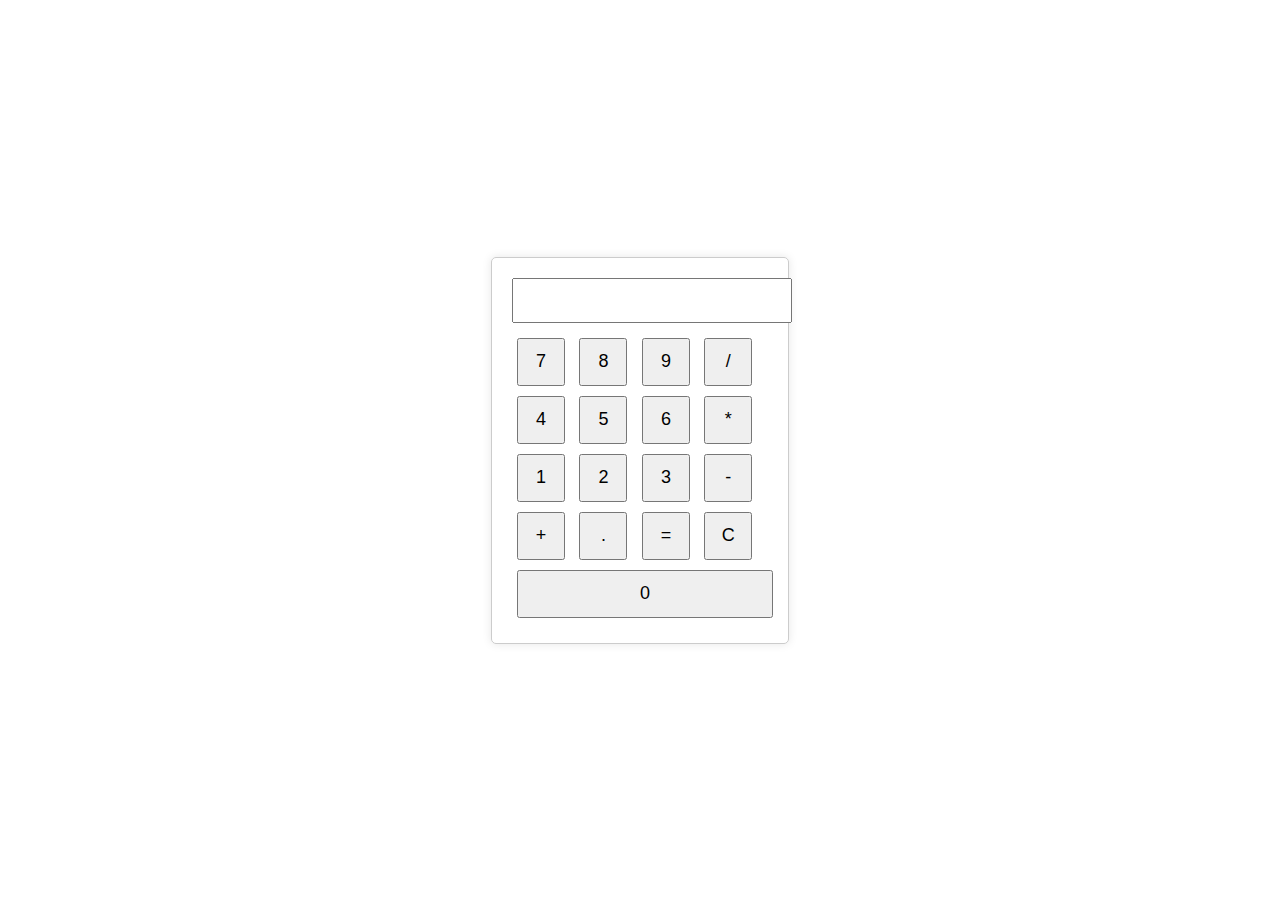
<file: b.html>
<!DOCTYPE html>
<html lang="en">
<head>
    <meta charset="UTF-8">
    <meta name="viewport" content="width=device-width, initial-scale=1.0">
    <title>Calculator</title>
    <style>
        body {
            font-family: Arial, sans-serif;
            display: flex;
            align-items: center;
            justify-content: center;
            height: 100vh;
            margin: 0;
        }

        #calculator {
            border: 1px solid #ccc;
            border-radius: 5px;
            padding: 20px;
            box-shadow: 0 0 10px rgba(0, 0, 0, 0.1);
        }

        input[type="text"] {
            width: 100%;
            margin-bottom: 10px;
            padding: 10px;
            font-size: 18px;
        }

        button {
            width: 48px;
            height: 48px;
            margin: 5px;
            font-size: 18px;
            cursor: pointer;
        }
    </style>
</head>
<body>

<div id="calculator">
    <input type="text" id="display" readonly>
    <br>
    <button onclick="appendToDisplay('7')">7</button>
    <button onclick="appendToDisplay('8')">8</button>
    <button onclick="appendToDisplay('9')">9</button>
    <button onclick="appendToDisplay('/')">/</button>
    <br>
    <button onclick="appendToDisplay('4')">4</button>
    <button onclick="appendToDisplay('5')">5</button>
    <button onclick="appendToDisplay('6')">6</button>
    <button onclick="appendToDisplay('*')">*</button>
    <br>
    <button onclick="appendToDisplay('1')">1</button>
    <button onclick="appendToDisplay('2')">2</button>
    <button onclick="appendToDisplay('3')">3</button>
    <button onclick="appendToDisplay('-')">-</button>
    <br>
    <button onclick="appendToDisplay('+')">+</button>

    <button onclick="appendToDisplay('.')">.</button>
    <button onclick="calculate()">=</button>
    <button onclick="clearDisplay()">C</button>
    <br>


    <button onclick="appendToDisplay('0')" style="width: 100%;">0</button>





</div>

<script>
    function appendToDisplay(value) {
        document.getElementById('display').value += value;
    }

    function calculate() {
        try {
            document.getElementById('display').value = eval(document.getElementById('display').value);
        } catch (error) {
            document.getElementById('display').value = 'Error';
        }
    }

    function clearDisplay() {
        document.getElementById('display').value = '';
    }
</script>

</body>
</html>
</file>
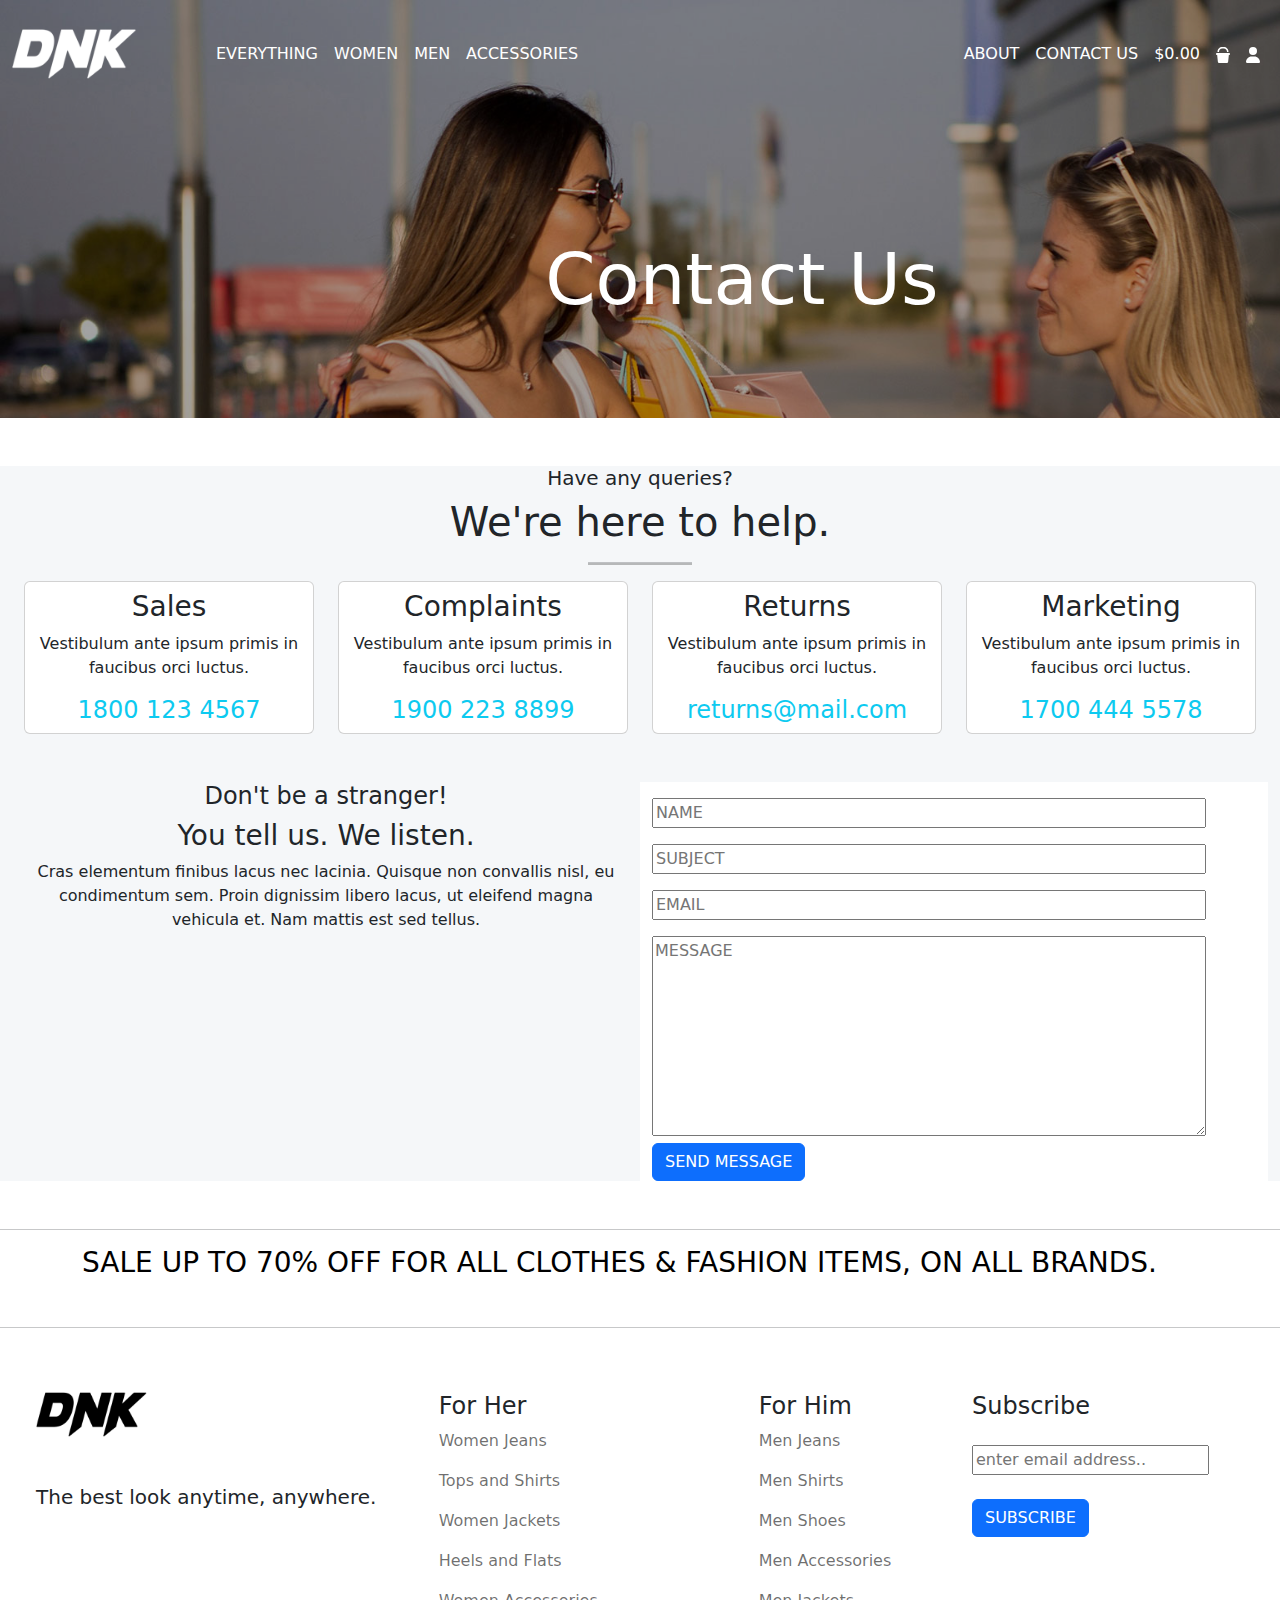
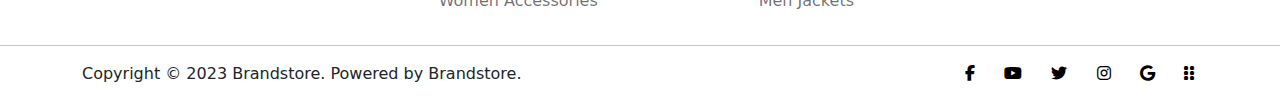
<file: contact.html>
<!DOCTYPE html>
<html lang="en">
<head>
    <meta charset="UTF-8">
    <meta name="viewport" content="width=device-width, initial-scale=1.0">
    <title>contact us- brandstore</title>
    <link href="https://cdn.jsdelivr.net/npm/bootstrap@5.3.2/dist/css/bootstrap.min.css" rel="stylesheet">

    <script src="https://cdn.jsdelivr.net/npm/bootstrap@5.3.2/dist/js/bootstrap.bundle.min.js">

    </script>

 <link rel="stylesheet" href="web1.css">

 <link rel="shortcut icon" type="image/x-icon" href="pic/favicon-free-img-120x120.png">
 
 <link rel="stylesheet" href="https://cdnjs.cloudflare.com/ajax/libs/font-awesome/6.3.0/css/all.min.css">
</head>
<body>
    <div class="container-fluid bgi8 p-0">
          
        <div class="b pb-5">
      

  <nav class="navbar navbar-expand-sm navbar-dark">
      <div class="container-fluid mt-3">


        <a class="navbar-brand" href="index.html"><img src="pic/logo1-free-img.png" class="col-md-10 col-5">
          </a>

       <button class="navbar-toggler" type="button" data-bs-toggle="collapse" data-bs-target="#collapsibleNavbar">
          <span class="navbar-toggler-icon"></span>
        </button>
        <div class="collapse navbar-collapse dd z" id="collapsibleNavbar">
          <ul class="navbar-nav">
            <li class="nav-item">
              <a class="nav-link mytxt text-white" href="index.html">EVERYTHING</a>
            </li>
            <li class="nav-item">
              <a class="nav-link mytxt text-white" href="#">WOMEN</a>
            </li>
            <li class="nav-item">
              <a class="nav-link mytxt text-white" href="men.html">MEN</a>
            </li>

            <li class="nav-item ">
              <a class="nav-link mytxt text-white" href="#">ACCESSORIES</a>
            </li>
                </ul> 
        
                <ul class="navbar-nav ms-auto">
        
            <li class="nav-item">
                  <a class="nav-link mytxt text-white" href="about.html">ABOUT</a>
           </li>

           <li class="nav-item ">
              <a class="nav-link mytxt text-white" href="contact.html">CONTACT US</a>
            </li>
            
           <li class="nav-item">
              <a class="nav-link mytxt text-white" href="#" data-bs-toggle="dropdown">$0.00</a>
            </li>




            <li class="nav-item ms-0 ">
              <a class="nav-link mytxt" href="#" data-bs-toggle="dropdown">
            <svg fill="white" xmlns="http://www.w3.org/2000/svg" height="16" width="14" viewBox="0 0 448 512"><!--!Font Awesome Free 6.5.1 by @fontawesome - https://fontawesome.com License - https://fontawesome.com/license/free Copyright 2023 Fonticons, Inc.--><path d="M96 152v8H48v-8C48 68.1 116.1 0 200 0h48c83.9 0 152 68.1 152 152v8H352v-8c0-57.4-46.6-104-104-104H200C142.6 48 96 94.6 96 152zM0 224c0-17.7 14.3-32 32-32H416c17.7 0 32 14.3 32 32s-14.3 32-32 32h-5.1L388.5 469c-2.6 24.4-23.2 43-47.7 43H107.2c-24.6 0-45.2-18.5-47.7-43L37.1 256H32c-17.7 0-32-14.3-32-32z"/></svg></a></li>





            <li class="nav-item ms-0 ">
              <a class="nav-link mytxt" href="#" data-bs-toggle="dropdown">
                <svg fill="white"  text-whitexmlns="http://www.w3.org/2000/svg" height="16" width="14" viewBox="0 0 448 512"><!--!Font Awesome Free 6.5.1 by @fontawesome - https://fontawesome.com License - https://fontawesome.com/license/free Copyright 2023 Fonticons, Inc.--><path d="M224 256A128 128 0 1 0 224 0a128 128 0 1 0 0 256zm-45.7 48C79.8 304 0 383.8 0 482.3C0 498.7 13.3 512 29.7 512H418.3c16.4 0 29.7-13.3 29.7-29.7C448 383.8 368.2 304 269.7 304H178.3z"/></svg></a>
            </li>


                
            
          </ul>
        </div>
      </div>
    </nav>



    <div class="container-fluid">
        <div class="row">
          <div class="mt-0 mt-md-5"></div>
          <div class="mt-0 mt-md-5"></div>
          <div class="mt-0 mt-md-5"></div>
         
          <div class="col-md-5 col-3"></div>
          <div class="col-md-5 display-2 col-6  text-white ">Contact Us</div>
          <div class="col-md-2 col-4"></div>
          <div class="mt-0 mt-md-5"></div>
         
          
  
        </div>
       </div> 
      </div>
    </div>

    <div class="container-fluid mt-5" style="background-color: #f5f7f9 ;">
        <div class="col-md-12">
        <center>
            <h5>Have any queries?</h5>
            <h1>We're here to help.​</h1>
            <hr class=" col-md-1" style="height: 3px; background-color: black;">
        </center>

    </div>

    <div class="container-fluid">
        <div class="row">
            <div class="col-md-3">

                <div class="card"><center>
                    <h3 class="mt-2">Sales</h3>
                    <p>Vestibulum ante ipsum primis in faucibus orci luctus.</p>
                    <h4 class="text-info">1800 123 4567</h4>
                    </center>
                </div>
            </div>

            <div class="col-md-3">
                <div class="card"><center>
                    <h3 class="mt-2">Complaints</h3>
                    <p>Vestibulum ante ipsum primis in faucibus orci luctus.</p>
                    <h4 class="text-info">1900 223 8899</h4>
                    </center>
                </div>
            </div>

            <div class="col-md-3">
                <div class="card"><center>
                    <h3 class="mt-2">Returns</h3>
                    <p>Vestibulum ante ipsum primis in faucibus orci luctus.</p>
                    <h4 class="text-info">returns@mail.com</h4>
                    </center>
                </div>
            </div>

            <div class="col-md-3">
                <div class="card"><center>
                    <h3 class="mt-2">Marketing</h3>
                    <p>Vestibulum ante ipsum primis in faucibus orci luctus.</p>
                    <h4 class="text-info">1700 444 5578</h4>
                    </center>
                </div>
            </div>
            <div class="mt-5"></div>
        </div>
    </div>


                <div class="container-fluid">
                    <div class="row">
                        <div class="col-md-6"></div>
                        <div class="col-md-6"></div>
                    </div>
                </div>


                <div class="container-fluid">
                  <div class="row">

                    <div class="col-md-6"> <center>
                        <h4>Don't be a stranger!</h4>
                        <h3>You tell us. We listen.</h3>
                        <p>Cras elementum finibus lacus nec lacinia. Quisque non convallis nisl, eu condimentum sem. Proin dignissim libero lacus, ut eleifend magna vehicula et. Nam mattis est sed tellus.</p></center>
                    </div>
                   
                    <div class="col-md-6" style="background-color: white;">

                      <form>
                        <input type="text" placeholder="NAME" class="mt-3 col-md-11 col-12" required>
                         
                        <input type="text" placeholder="SUBJECT"  class="mt-3 col-md-11 col-12">

                        <input type="email" placeholder="EMAIL" class="mt-3 col-md-11 col-12" required>

                        <textarea class="mt-3 col-md-11 col-12" placeholder="MESSAGE" style="height: 200px;"></textarea>

                        <button class="btn btn-primary">SEND MESSAGE</button>
                      </form>

                    </div>

                  </div>
                </div>
  
                <div class="mt-5"></div>
              </div>
            </div><hr>
          </div>
        
        <div class="container">
        <h3 class="q ms-4 ms-md-0">SALE UP TO 70% OFF FOR ALL CLOTHES & FASHION ITEMS, ON ALL BRANDS.</h3>
        <div class="mt-5">
        </div>
        </div>
        <hr>
        
        <div class="container-fluid">
    
        
        <div class="row">
          <div class="col-md-4 mt-5">
            
            <img src="pic/logo@2x-free-img.png" alt="" class="col-md-4 ms-md-4 col-4">
              <p class="mt-5 h5 ms-md-4">The best look anytime, anywhere.</p>
        
          </div>
        
          <div class="col-md-3 text-md-start text-center">
            
            <h4 class="mt-5">For Her</h4>
              <p class="qq"> Women Jeans</p>
              <p class="qq">Tops and Shirts</p> 
              <p class="qq"> Women Jackets</p>
              <p class="qq">Heels and Flats</p>  
              <p class="qq">Women Accessories</p> 
          </div>
        
          <div class="col-md-2 text-md-start text-center">
            
            <h4 class="mt-5">For Him</h4>
              <p class="qq"> Men Jeans</p>
              <p class="qq"> Men Shirts</p>
              <p class="qq">Men Shoes</p>
              <p class="qq"> Men Accessories</p>
              <p class="qq">Men Jackets</p>
          </div>  
        
          <div class="col-md-3 text-md-start text-center">
            
              <h4 class="mt-5">Subscribe</h4>
              <form>
              <input type="email"; placeholder="enter email address.." class="mt-3" style="width: 80%;" required>
              <br>
              <button class="btn btn-primary mt-4">SUBSCRIBE</button>
              </form>
        
          </div>
       
        </div>
        </div>
        <hr>
        
        <div class="container">
        <div class="row">
          <div class="col-md-5"><p class="ms-5 ms-md-0">Copyright © 2023 Brandstore. Powered by Brandstore.</p></div>
          <div class="col-md-4"></div>
         
          <div class="col-md-3"><center>
            <span class="ms-4"><i class="fa-brands fa-facebook-f q"></i> </span> 
            <span class="ms-4"><i class="fa-brands fa-youtube q"></i> </span>
            <span class="ms-4"><i class="fa-brands fa-twitter q"></i> </span>
            <span class="ms-4"> <i class="fa-brands fa-instagram q"></i> </span>
            <span class="ms-4"> <i class="fa-brands fa-google q"></i> </span>
            <span class="ms-4"> <i class="fa-solid fa-grip-vertical q"></i> </span>
            <div class="mt-2"></div>
           </div></center>
        
        </div>
        </div>






</div>
</body>
</html>
</file>
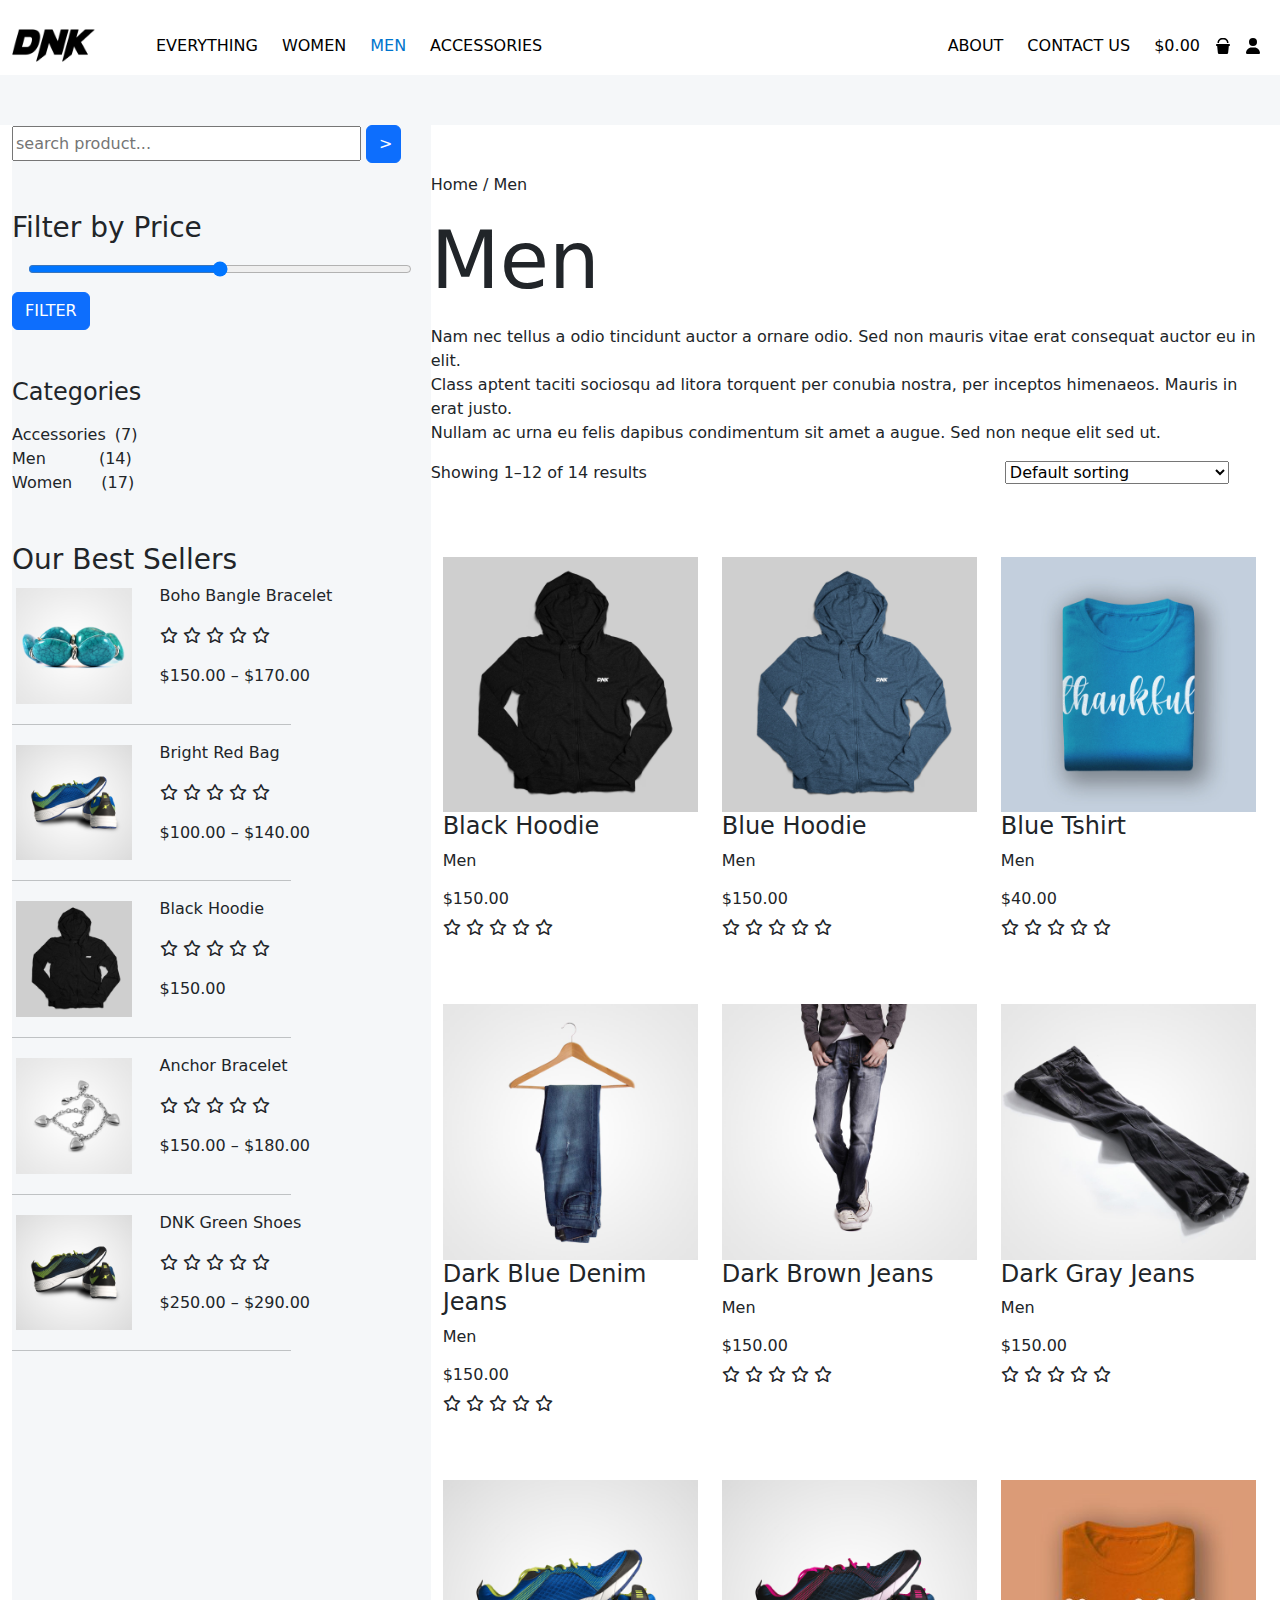
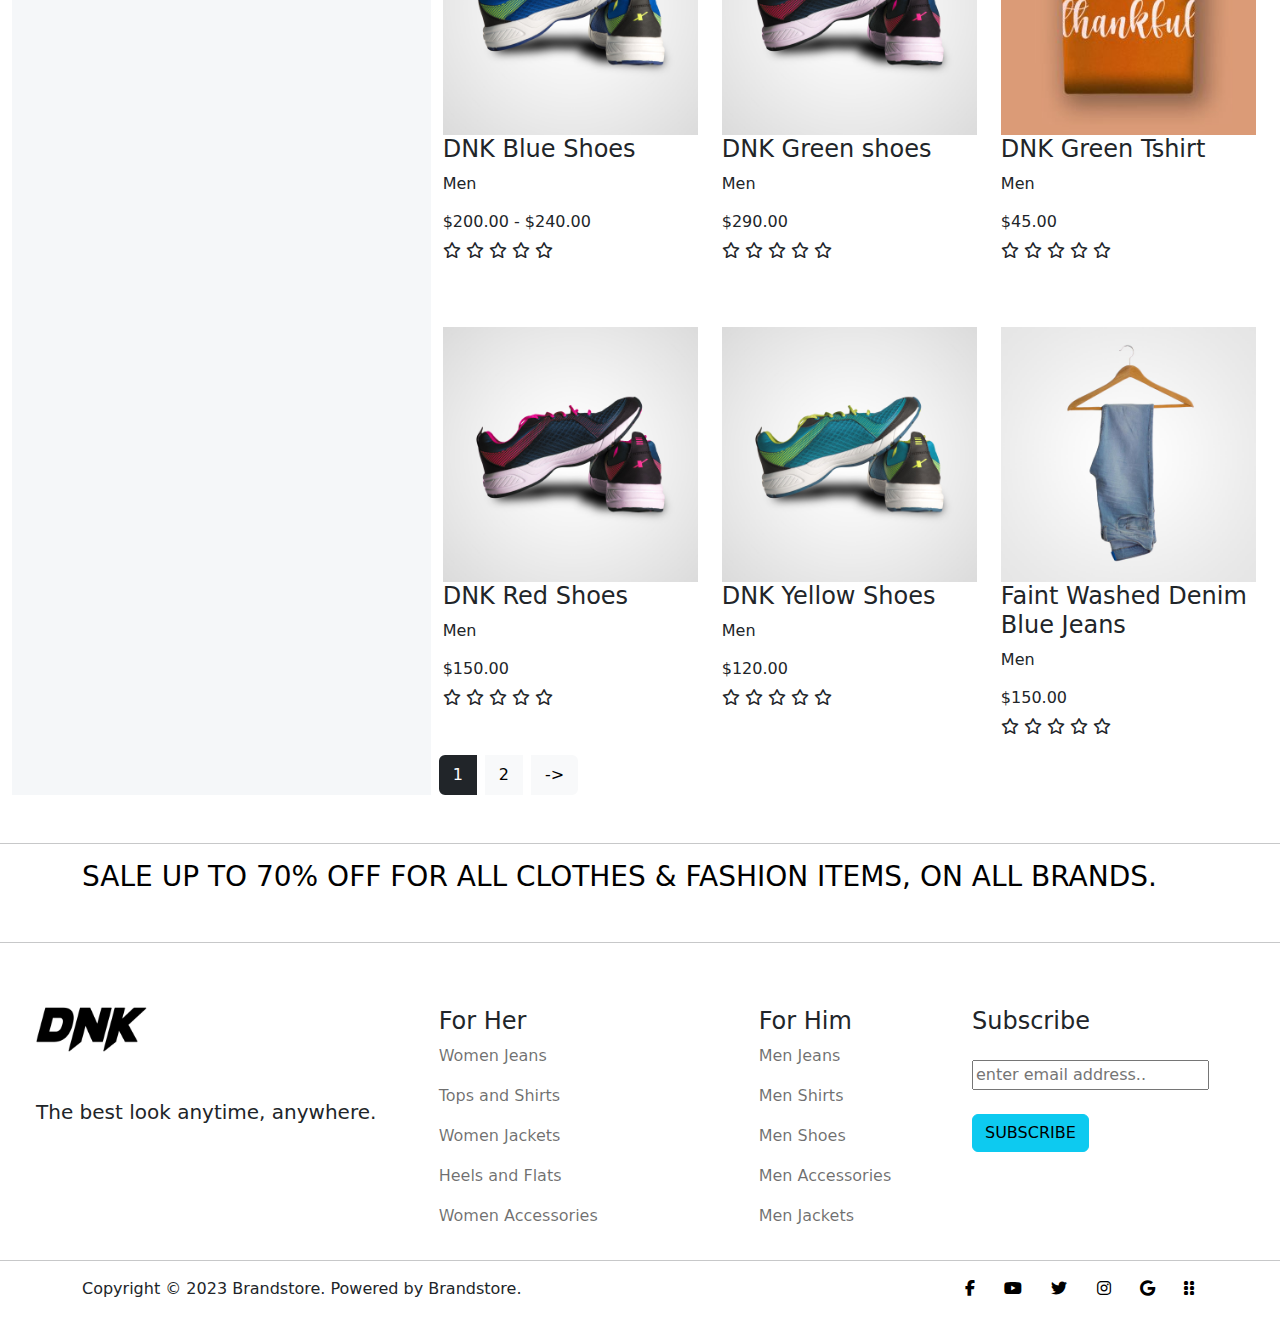
<file: men.html>
<!DOCTYPE html>
<html lang="en">
<head>
    <meta charset="UTF-8">
    <meta name="viewport" content="width=device-width, initial-scale=1.0">
    <title>MEN achives-brandstore</title>
    <link href="https://cdn.jsdelivr.net/npm/bootstrap@5.3.2/dist/css/bootstrap.min.css" rel="stylesheet">

    <script src="https://cdn.jsdelivr.net/npm/bootstrap@5.3.2/dist/js/bootstrap.bundle.min.js">

    </script>

 <link rel="stylesheet" href="web1.css">

 <link rel="shortcut icon" type="image/x-icon" href="pic/favicon-free-img-120x120.png">
 
 <link rel="stylesheet" href="https://cdnjs.cloudflare.com/ajax/libs/font-awesome/6.3.0/css/all.min.css">

</head>

<body>
    
    <div class="container-fluid p-0">
          
      
      

  <nav class="navbar navbar-expand-sm navbar-light">
      <div class="container-fluid mt-3">


        <a class="navbar-brand" href="index.html"><img src="pic/logo@2x-free-img-120x40.png" class="col-md-10 col-8">
          </a>

       <button class="navbar-toggler" type="button" data-bs-toggle="collapse" data-bs-target="#collapsibleNavbar">
          <span class="navbar-toggler-icon"></span>
        </button>
        <div class="collapse navbar-collapse dd1" id="collapsibleNavbar">
          <ul class="navbar-nav">
            <li class="nav-item">
              <a class="nav-link mytxt q" href="index.html">EVERYTHING</a>
            </li>
            <li class="nav-item">
              <a class="nav-link mytxt q ms-md-2" href="#">WOMEN</a>
            </li>
            <li class="nav-item">
              <a class="nav-link mytxt qqq ms-md-2" href="men.html">MEN</a>
            <li class="nav-item ">
              <a class="nav-link mytxt q ms-md-2" href="#">ACCESSORIES</a>
            </li>
                </ul> 
        
                <ul class="navbar-nav ms-auto">
        
            <li class="nav-item">
                  <a class="nav-link mytxt q ms-md-2" href="about.html">ABOUT</a>
           </li>

           <li class="nav-item ">
              <a class="nav-link mytxt q ms-md-2" href="contact.html">CONTACT US</a>
            </li>
            
           <li class="nav-item">
              <a class="nav-link mytxt q ms-md-2" href="#" data-bs-toggle="dropdown">$0.00</a>
            </li>


            <li class="nav-item ms-0">
              <a class="nav-link mytxt" href="#" data-bs-toggle="dropdown">
            <svg xmlns="http://www.w3.org/2000/svg" height="16" width="14" viewBox="0 0 448 512"><!--!Font Awesome Free 6.5.1 by @fontawesome - https://fontawesome.com License - https://fontawesome.com/license/free Copyright 2023 Fonticons, Inc.--><path d="M96 152v8H48v-8C48 68.1 116.1 0 200 0h48c83.9 0 152 68.1 152 152v8H352v-8c0-57.4-46.6-104-104-104H200C142.6 48 96 94.6 96 152zM0 224c0-17.7 14.3-32 32-32H416c17.7 0 32 14.3 32 32s-14.3 32-32 32h-5.1L388.5 469c-2.6 24.4-23.2 43-47.7 43H107.2c-24.6 0-45.2-18.5-47.7-43L37.1 256H32c-17.7 0-32-14.3-32-32z"/></svg></a></li>


            <li class="nav-item ms-0">
              <a class="nav-link mytxt" href="#" data-bs-toggle="dropdown">
                <svg text-whitexmlns="http://www.w3.org/2000/svg" height="16" width="14" viewBox="0 0 448 512"><!--!Font Awesome Free 6.5.1 by @fontawesome - https://fontawesome.com License - https://fontawesome.com/license/free Copyright 2023 Fonticons, Inc.--><path d="M224 256A128 128 0 1 0 224 0a128 128 0 1 0 0 256zm-45.7 48C79.8 304 0 383.8 0 482.3C0 498.7 13.3 512 29.7 512H418.3c16.4 0 29.7-13.3 29.7-29.7C448 383.8 368.2 304 269.7 304H178.3z"/></svg></a>
            </li>
            
          </ul>
        </div>
      </div>
    </nav></div>

<div class="col-md-12">
    <p style="height: 50px; width: 100%;background-color:#f5f7f9;margin: 0;"></p>
</div>

<div class="container-fluid">
  
       
             <div class="d-flex flex-column-reverse flex-md-row"> 

            <div class="col-md-4 mt-5 mt-md-0" style="background-color:#f5f7f9;">
                <input type="text" placeholder="search product..." style="height: 35px;"class="col-10">
             <a href="men.html">  <button class="btn btn-primary col-1">
                    <span style="color: white;">></sapn>
                </button></a> 
           

            <div class="mt-5"><h3>Filter by Price</h3></div>

            <input type="range" class="col-md-11 mt-2 col-12 ms-md-3">

           <div class="mt-2"> <button class="btn btn-primary">FILTER</button></div>

            <div class="mt-5"><h4>Categories</h4></div>
           <div class="mt-3">
            <span class="h6 col-12">Accessories</span>
            <span class="ms-1">(7)</span> <br>
             <span class="h6">Men</span>
            <span class="ms-5">(14)</span> <br>
             <span class="h6">Women</span>
            <span class="ms-4">(17)</span>
          </div>

                <div>
                    <h3 class="mt-5">Our Best Sellers</h3>
                </div>

                <div class="row">
                  <div class="col-md-4 col-3">
                    <img src="pic/product-accessory1.jpg" alt=""class="col-md-12 p-1 col-12">
                  </div>
                  <div class="col-md-8 col-8">
                    <p>Boho Bangle Bracelet</p>
                    <p><i class="fa-regular fa-star"></i>
                        <i class="fa-regular fa-star"></i>
                        <i class="fa-regular fa-star"></i>
                        <i class="fa-regular fa-star"></i>
                        <i class="fa-regular fa-star"></i>
                      </p>
                      <p>$150.00 – $170.00</p>
                     
                      
                  </div>
                </div>
     <hr class="col-md-8">       
     
     <div class="row">
        <div class="col-md-4 col-3">
          <img src="pic/sports-shoe1.jpg" alt=""class="col-md-12 p-1 col-12">
        </div>
        <div class="col-md-8 col-8">
          <p>Bright Red Bag</p>
          <p><i class="fa-regular fa-star"></i>
              <i class="fa-regular fa-star"></i>
              <i class="fa-regular fa-star"></i>
              <i class="fa-regular fa-star"></i>
              <i class="fa-regular fa-star"></i>
            </p>
           <p>$100.00 – $140.00</p>
            
            
        </div>
      </div>
        <div> <hr class="col-md-8"> </div> 
    
    <div class="row">
        <div class="col-md-4 col-3">
          <img src="pic/product-hoodie1.jpg" alt=""class="col-md-12 p-1 col-12">
        </div>
        <div class="col-md-8 col-8">
          <p>Black Hoodie</p>
          <p><i class="fa-regular fa-star"></i>
              <i class="fa-regular fa-star"></i>
              <i class="fa-regular fa-star"></i>
              <i class="fa-regular fa-star"></i>
              <i class="fa-regular fa-star"></i>
            </p>
            <span>$150.00</span>
    
            
        </div>
      </div>
      <div> <hr class="col-md-8"> </div>
    
    
    <div class="row">
        <div class="col-md-4 col-3">
          <img src="pic/product-accessory2.jpg" alt=""class="col-md-12 p-1 col-12">
        </div>
        <div class="col-md-8 col-8">
          <p>Anchor Bracelet
            </p>
          <p><i class="fa-regular fa-star"></i>
              <i class="fa-regular fa-star"></i>
              <i class="fa-regular fa-star"></i>
              <i class="fa-regular fa-star"></i>
              <i class="fa-regular fa-star"></i>
            </p>
            <span>$150.00 – $180.00</span>
    
            
        </div>
      </div>
      <div>
        
        <hr class="col-md-8"> </div>  

    <div class="row">
        <div class="col-md-4 col-3">
          <img src="pic/sports-shoe3.jpg" alt=""class="col-md-12 p-1 col-12">
        </div>
        <div class="col-md-8 col-8">
          <p>DNK Green Shoes
           </p>
          <p><i class="fa-regular fa-star"></i>
              <i class="fa-regular fa-star"></i>
              <i class="fa-regular fa-star"></i>
              <i class="fa-regular fa-star"></i>
              <i class="fa-regular fa-star"></i>
            </p>
            <span> $250.00 – $290.00</span>
    
            
        </div>
      </div>
        <div> 
            
            <hr class="col-md-8"> </div>  



</div>


            
            <div class="col-md-8">
                <div class="mt-5"></div>

                <div class="mt-5"><p>Home / Men</p></div>
             
                    <div><p class="display-1">Men</p></div>

                        <div><p>Nam nec tellus a odio tincidunt auctor a ornare odio. Sed non mauris vitae erat consequat auctor eu in elit. <br> Class aptent taciti sociosqu ad litora torquent per conubia nostra, per inceptos himenaeos. Mauris in erat justo. <br> Nullam ac urna eu felis dapibus condimentum sit amet a augue. Sed non neque elit sed ut.</p></div>




                        <div class="row">
                          <div class="col-md-8 col-6">
                          <span>Showing 1–12 of 14 results</span>
</div>
                          <div class="col-md-4 col-5">
                  <select>
                <option>Default sorting</option>
                <option>Sort by popularity</option>
                <option>Sort by average rating</option>
                <option>Sort by latest</option>
                <option>Sort by price: low to high</option>
                <option>Sort by price: high to low</option>
                </select><br><br>
      
                        </div></div>


                              <div class="container-fluid">

                            <div class="row">
                                
                                <div class="col-md-4 col-6 mt-md-5 mt-3">
                                  <img src="pic/product-hoodie1.jpg" alt="" class="col-md-12 col-12">
                                  <h4>Black Hoodie</h4>
                                  <p>Men</p>
                                  <h6>$150.00</h6>
                                  <p><i class="fa-regular fa-star"></i>
                                    <i class="fa-regular fa-star"></i>
                                    <i class="fa-regular fa-star"></i>
                                    <i class="fa-regular fa-star"></i>
                                    <i class="fa-regular fa-star"></i>
                                  </p>
                                </div>

                                <div class="col-md-4 col-6 mt-md-5 mt-3">
                                    <img src="pic/product-hoodie2.jpg" alt="" class="col-md-12 col-12">
                                    <h4> Blue Hoodie</h4>
                                    <p>Men</p>
                                    <h6>$150.00</h6>
                                    <p><i class="fa-regular fa-star"></i>      
                                     
                                      <i class="fa-regular fa-star"></i>
                                      <i class="fa-regular fa-star"></i>
                                      <i class="fa-regular fa-star"></i>
                                      <i class="fa-regular fa-star"></i>
                                    </p>
                                </div>

                                <div class="col-md-4 col-6 mt-md-5 mt-3">
                                    <img src="pic/tshirt2.jpg" alt="" class="col-md-12 col-12">
                                    <h4>Blue Tshirt</h4>
                                    <p>Men</p>
                                    <h6>$40.00</h6>
                                    <p><i class="fa-regular fa-star"></i>
                                      <i class="fa-regular fa-star"></i>
                                      <i class="fa-regular fa-star"></i>
                                      <i class="fa-regular fa-star"></i>
                                      <i class="fa-regular fa-star"></i>
                                    </p>
                                </div>




                                <div class="col-md-4 col-6 mt-md-5 mt-3">
                                  <img src="pic/product-m-jeans2.jpg" alt="" class="col-md-12 col-12">
                                  <h4>Dark Blue Denim Jeans</h4>
                                  <p>Men</p>
                                  <h6>$150.00</h6>
                                  <p><i class="fa-regular fa-star"></i>
                                    <i class="fa-regular fa-star"></i>
                                    <i class="fa-regular fa-star"></i>
                                    <i class="fa-regular fa-star"></i>
                                    <i class="fa-regular fa-star"></i>
                                  </p>
                                </div>

                                <div class="col-md-4 col-6 mt-md-5 mt-3">
                                    <img src="pic/product-m-jeans1.jpg" alt="" class="col-md-12 col-12">
                                    <h4>Dark Brown Jeans</h4>
                                    <p>Men</p>
                                    <h6>$150.00</h6>
                                    <p><i class="fa-regular fa-star"></i>      
                                     
                                      <i class="fa-regular fa-star"></i>
                                      <i class="fa-regular fa-star"></i>
                                      <i class="fa-regular fa-star"></i>
                                      <i class="fa-regular fa-star"></i>
                                    </p>
                                </div>

                                <div class="col-md-4 col-6 mt-md-5 mt-3">
                                    <img src="pic/product-m-jeans4.jpg" alt="" class="col-md-12 col-12">
                                    <h4>Dark Gray Jeans</h4>
                                    <p>Men</p>
                                    <h6>$150.00</h6>
                                    <p><i class="fa-regular fa-star"></i>
                                      <i class="fa-regular fa-star"></i>
                                      <i class="fa-regular fa-star"></i>
                                      <i class="fa-regular fa-star"></i>
                                      <i class="fa-regular fa-star"></i>
                                    </p>
                                </div>



                                <div class="col-md-4 col-6 mt-md-5 mt-3">
                                  <img src="pic/sports-shoe1.jpg" alt="" class="col-md-12 col-12">
                                  <h4>DNK Blue Shoes</h4>
                                  <p>Men</p>
                                  <h6>$200.00 - $240.00</h6>
                                  <p><i class="fa-regular fa-star"></i>
                                    <i class="fa-regular fa-star"></i>
                                    <i class="fa-regular fa-star"></i>
                                    <i class="fa-regular fa-star"></i>
                                    <i class="fa-regular fa-star"></i>
                                  </p>
                                </div>

                                <div class="col-md-4 col-6 mt-md-5 mt-3">
                                    <img src="pic/sports-shoe2.jpg" alt="" class="col-md-12 col-12">
                                    <h4>DNK Green shoes</h4>
                                    <p>Men</p>
                                    <h6>$290.00</h6>
                                    <p>
                                      <i class="fa-regular fa-star"></i>      
                                      <i class="fa-regular fa-star"></i>
                                      <i class="fa-regular fa-star"></i>
                                      <i class="fa-regular fa-star"></i>
                                      <i class="fa-regular fa-star"></i>
                                    </p>
                                </div>

                                <div class="col-md-4 col-6 mt-md-5 mt-3">
                                    <img src="pic/tshirt7-300x300.jpg" alt="" class="col-md-12 col-12">
                                    <h4>DNK Green Tshirt</h4>
                                    <p>Men</p>
                                    <h6>$45.00</h6>
                            
                                    <p><i class="fa-regular fa-star"></i>
                                      <i class="fa-regular fa-star"></i>
                                      <i class="fa-regular fa-star"></i>
                                      <i class="fa-regular fa-star"></i>
                                      <i class="fa-regular fa-star"></i>
                                    </p>
                                </div>





                                <div class="col-md-4 col-6 mt-md-5 mt-3">
                                  <img src="pic/sports-shoe2.jpg" alt="" class="col-md-12 col-12">
                                  <h4>DNK Red Shoes</h4>
                                  <p>Men</p>
                                  <h6>$150.00</h6>
                                  <p><i class="fa-regular fa-star"></i>
                                    <i class="fa-regular fa-star"></i>
                                    <i class="fa-regular fa-star"></i>
                                    <i class="fa-regular fa-star"></i>
                                    <i class="fa-regular fa-star"></i>
                                  </p>
                                </div>

                                <div class="col-md-4 col-6 mt-md-5 mt-3">
                                    <img src="pic/sports-shoe4.jpg" alt="" class="col-md-12 col-12">
                                    <h4>DNK Yellow Shoes</h4>
                                    <p>Men</p>
                                    <h6>$120.00</h6>
                                    <p>
                                      <i class="fa-regular fa-star"></i>    
                                      <i class="fa-regular fa-star"></i>
                                      <i class="fa-regular fa-star"></i>
                                      <i class="fa-regular fa-star"></i>
                                      <i class="fa-regular fa-star"></i>
                                    </p>
                                </div>

                                <div class="col-md-4 col-6 mt-md-5 mt-3">
                                    <img src="pic/product-m-jeans3.jpg" alt="" class="col-md-12 col-12">
                                    <h4>Faint Washed Denim Blue Jeans</h4>
                                    <p>Men</p>
                                    <h6>$150.00</h6>
                                    <p><i class="fa-regular fa-star"></i>
                                      <i class="fa-regular fa-star"></i>
                                      <i class="fa-regular fa-star"></i>
                                      <i class="fa-regular fa-star"></i>
                                      <i class="fa-regular fa-star"></i>
                                    </p>
                                </div>

                      </div>
                    </div>
                  <div>

                        <div class="btn-group">
                          <button type="button" class="btn btn-dark ms-2 border-2">1</button>
                          <button type="button" class="btn btn-light ms-2 border-2">2</button>
                          <button type="button" class="btn btn-light ms-2 border-2">-></button>
                        </div>
                      </div>
                            
                        


                  </div>  
                </div>
              
            </div>

      
            <div class="mt-5"></div>
          </div>
        </div><hr>
      </div>

<div class="container">
  <h3 class="q">SALE UP TO 70% OFF FOR ALL CLOTHES & FASHION ITEMS, ON ALL BRANDS.</h3>
  <div class="mt-5">
  </div>
</div>
<hr>

<div class="container-fluid">

   
<div class="row">
      <div class="col-md-4 mt-5">
        
        <img src="pic/logo@2x-free-img.png" alt="" class="col-md-4 ms-md-4 col-4">
          <p class="mt-5 h5 ms-md-4">The best look anytime, anywhere.</p>

      </div>

      <div class="col-md-3 text-md-start text-center">
        
        <h4 class="mt-5">For Her</h4>
          <p class="qq"> Women Jeans</p>
          <p class="qq">Tops and Shirts</p> 
          <p class="qq"> Women Jackets</p>
          <p class="qq">Heels and Flats</p>  
          <p class="qq">Women Accessories</p> 
      </div>

      <div class="col-md-2 text-md-start text-center">
        
        <h4 class="mt-5">For Him</h4>
          <p class="qq"> Men Jeans</p>
          <p class="qq"> Men Shirts</p>
          <p class="qq">Men Shoes</p>
          <p class="qq"> Men Accessories</p>
          <p class="qq">Men Jackets</p>
      </div>  

      <div class="col-md-3 text-md-start text-center">
        
        
          <h4 class="mt-5">Subscribe</h4>
          <form>
          <input type="email"; placeholder="enter email address.." class="mt-3" style="width: 80%;" required>
          <br>
          <button class="btn btn-info mt-4">SUBSCRIBE</button>
          </form>

      </div>

    </div>
  </div>
  <hr>

  <div class="container">
    <div class="row">
      <div class="col-md-5"><p>Copyright © 2023 Brandstore. Powered by Brandstore.</p></div>
      <div class="col-md-4"></div>
     
      <div class="col-md-3"><center>
        <span class="ms-4"><i class="fa-brands fa-facebook-f q"></i> </span> 
        <span class="ms-4"><i class="fa-brands fa-youtube q"></i> </span>
        <span class="ms-4"><i class="fa-brands fa-twitter q"></i> </span>
        <span class="ms-4"> <i class="fa-brands fa-instagram q"></i> </span>
        <span class="ms-4"> <i class="fa-brands fa-google q"></i> </span>
        <span class="ms-4"> <i class="fa-solid fa-grip-vertical q"></i> </span>
        <div class="mt-2"></div>
       </div></center>
    
    </div>
  </div>
            
            
            
            
            
         







</body>
</html>
</file>
<file: web1.css>
.bgi1 {
  background-image: url(pic/home-new-bg-free-img.jpg);
  background-attachment: fixed;
  background-size: cover;
}

.bgi2 {
  background-image: url(pic/women-fashion-free-img.jpg);
  background-repeat: no-repeat;
  background-size: cover;
}

.bgi3 {
  background-image: url(pic/men-fashion-free-img.jpg);
  background-repeat: no-repeat;
  background-size: cover;
  background-position: center;
}

.bgi4 {
  background-image: url(pic/footwear-free-img.jpg);
  background-repeat: no-repeat;
  background-size: cover;
}

.bgi5 {
  background-image: url(pic/banner-03.jpg);
  background-attachment: fixed;
  background-size: cover;
}

.bgi6 {
  background-image: url(pic/banner-04.jpg);
  background-attachment: fixed;
  background-size: cover;
}

.bgi7 {
  background-image: url(pic/banner-05.jpg);
  background-attachment: fixed;
  background-size: cover;
}

.bgi8 {
  background-image: url(pic/banner-06.jpg);
  background-attachment: fixed;
  background-size: cover;
}

.b {
  background-color: rgba(0, 0, 0, 0.365);
}

.q {
  color: black;
}
.q:hover {
  color: #0075cd;
}

.qq {
  color: rgba(0, 0, 0, 0.568);
}
.qq:hover {
  color: #0075cd;
}

.qqq {
  color: #0075cd;
}

.mybx {
  margin-left: -30px;
}
@media (max-width: 700px) {
  .mybx {
    margin-left: 0px;
  }

  .dd{
    position: absolute;
    top: 80px;
    left: 0px;
    background-color: rgb(0, 0, 0);
    width: 100%;
}

.z{z-index: 999;}

.dd1{
  position: absolute;
  top: 80px;
  left: 0px;
  background-color: rgb(255, 255, 255);
  width: 100%;
}

}
</file>
